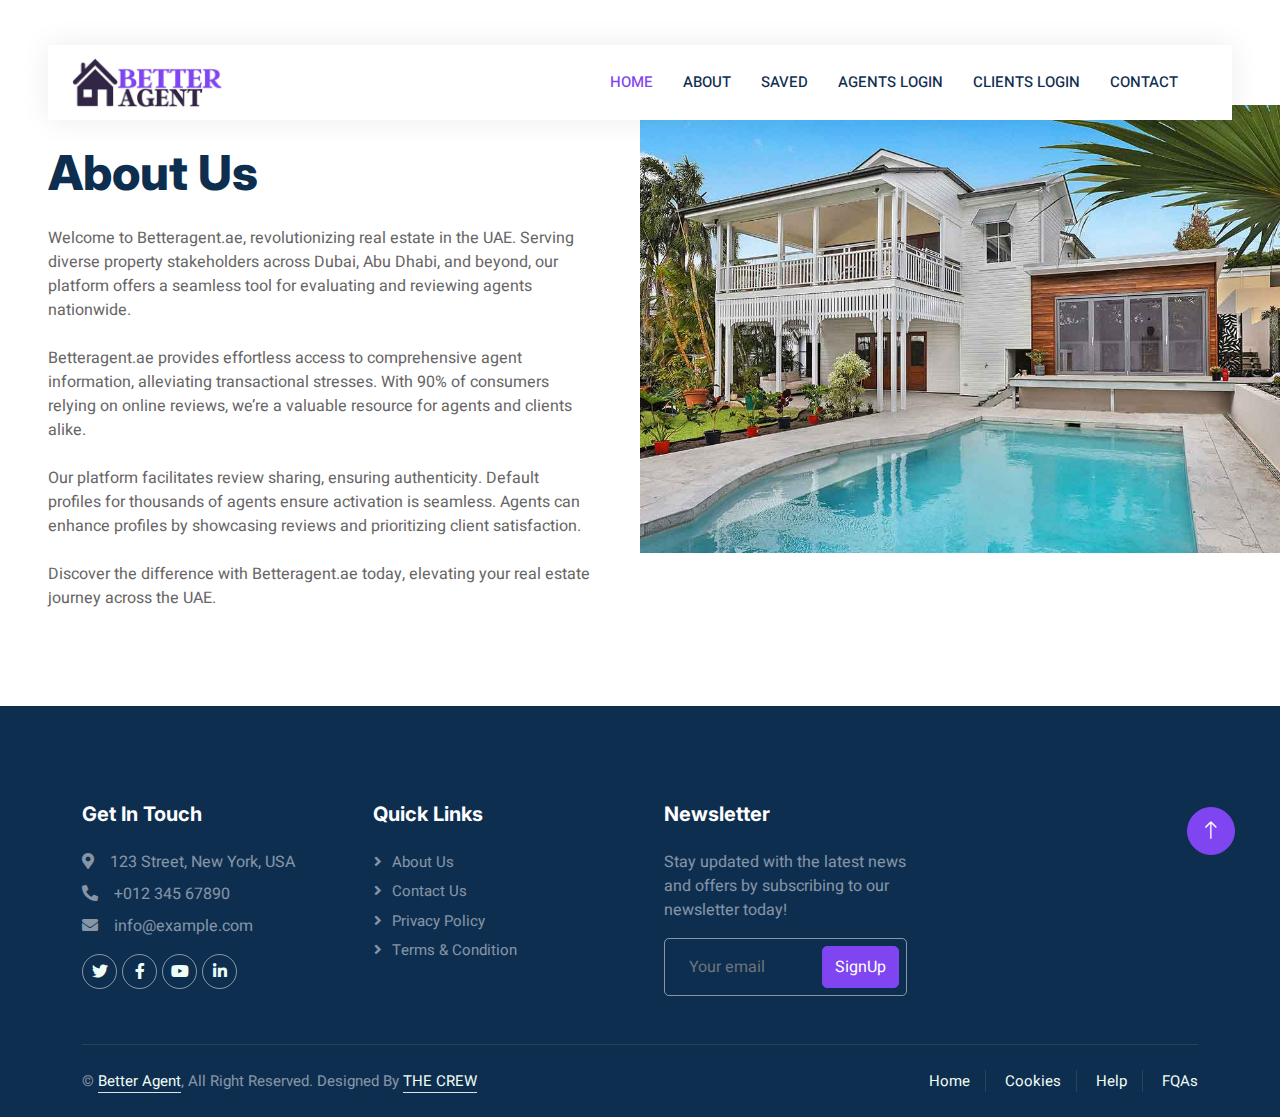
<file: Aus.html>
<!DOCTYPE html>
<html lang="en">

<head>
    <meta charset="utf-8">
    <title>Makaan - Real Estate HTML Template</title>
    <meta content="width=device-width, initial-scale=1.0" name="viewport">
    <meta content="" name="keywords">
    <meta content="" name="description">

    <!-- Favicon -->
    <link href="img/favicon.ico" rel="icon">

    <!-- Google Web Fonts -->
    <link rel="preconnect" href="https://fonts.googleapis.com">
    <link rel="preconnect" href="https://fonts.gstatic.com" crossorigin>
    <link href="https://fonts.googleapis.com/css2?family=Heebo:wght@400;500;600&family=Inter:wght@700;800&display=swap"
        rel="stylesheet">

    <!-- Icon Font Stylesheet -->
    <link href="https://cdnjs.cloudflare.com/ajax/libs/font-awesome/5.10.0/css/all.min.css" rel="stylesheet">
    <link href="https://cdn.jsdelivr.net/npm/bootstrap-icons@1.4.1/font/bootstrap-icons.css" rel="stylesheet">

    <!-- Libraries Stylesheet -->
    <link href="lib/animate/animate.min.css" rel="stylesheet">
    <link href="lib/owlcarousel/assets/owl.carousel.min.css" rel="stylesheet">

    <!-- Customized Bootstrap Stylesheet -->
    <link href="css/bootstrap.min.css" rel="stylesheet">

    <!-- Template Stylesheet -->
    <link href="css/style.css" rel="stylesheet">
</head>

<body>
    <div class="container-xxl bg-white p-0">
        <!-- Spinner Start -->
        <div id="spinner"
            class="show bg-white position-fixed translate-middle w-100 vh-100 top-50 start-50 d-flex align-items-center justify-content-center">
            <div class="spinner-border text-primary" style="width: 3rem; height: 3rem;" role="status">
                <span class="sr-only">Loading...</span>
            </div>
        </div>
        <!-- Spinner End -->


        <!-- Navbar Start -->
        <div class="container-fluid nav-bar bg-transparent">
            <nav class="navbar navbar-expand-lg bg-white navbar-light py-0 px-4">
                <a href="index.html" class="navbar-brand d-flex align-items-center text-center">

                    <img class="img-fluid" src="img/bigbetter.jpeg" alt="Icon" style="width: 150px; height: 50px;">

                    <!--  <h1 class="m-0 text-primary">Better Agent</h1> -->
                </a>
                <button type="button" class="navbar-toggler" data-bs-toggle="collapse" data-bs-target="#navbarCollapse">
                    <span class="navbar-toggler-icon"></span>
                </button>
                <div class="collapse navbar-collapse" id="navbarCollapse">
                    <div class="navbar-nav ms-auto">
                        <a href="index.html" class="nav-item nav-link active">Home</a>
                        <a href="Aus.html" class="nav-item nav-link">About</a>
                        <a href="saved.html" class="nav-item nav-link">Saved</a>
                        <a href="login.html" class="nav-item nav-link">Agents Login</a>
                        <a href="loginC.html" class="nav-item nav-link">Clients Login</a>
                        <a href="contact.html" class="nav-item nav-link">Contact</a>
                    </div>
                </div>
            </nav>
        </div>
        <!-- Navbar End -->


        <!-- Header Start -->
        <div class="container-fluid header bg-white p-0">
            <div class="row g-0 align-items-center flex-column-reverse flex-md-row">
                <div class="col-md-6 p-5 mt-lg-5">
                    <h1 class="display-5 animated fadeIn mb-4 mt-5">About Us</h1>
                    <div class="mb-4">Welcome to Betteragent.ae, revolutionizing real estate in the UAE. Serving diverse property
                        stakeholders across Dubai, Abu Dhabi, and beyond, our platform offers a seamless tool for
                        evaluating and reviewing agents nationwide.</div>
                    <div class="mb-4">Betteragent.ae provides effortless access to comprehensive agent information, alleviating
                        transactional stresses. With 90% of consumers relying on online reviews, we’re a valuable
                        resource for agents and clients alike.
                    </div>
                    <div class="mb-4">Our platform facilitates review sharing, ensuring authenticity. Default profiles for
                        thousands of agents ensure activation is seamless. Agents can enhance profiles by showcasing
                        reviews and prioritizing client satisfaction.
                    </div>
                    <div>Discover the difference with Betteragent.ae today, elevating your real estate journey across
                        the UAE.</div>
                </div>
                <div class="col-md-6 animated fadeIn">
                    <img class="img-fluid" src="img/header.jpg" alt="">
                </div>
            </div>
        </div>
        <!-- Header End -->


        


       


         <!-- Footer Start -->
         <div class="container-fluid bg-dark text-white-50 footer pt-5 mt-5 wow fadeIn" data-wow-delay="0.1s">
            <div class="container py-5">
                <div class="row g-5">
                    <div class="col-lg-3 col-md-6">
                        <h5 class="text-white mb-4">Get In Touch</h5>
                        <p class="mb-2"><i class="fa fa-map-marker-alt me-3"></i>123 Street, New York, USA</p>
                        <p class="mb-2"><i class="fa fa-phone-alt me-3"></i>+012 345 67890</p>
                        <p class="mb-2"><i class="fa fa-envelope me-3"></i>info@example.com</p>
                        <div class="d-flex pt-2">
                            <a class="btn btn-outline-light btn-social" href=""><i class="fab fa-twitter"></i></a>
                            <a class="btn btn-outline-light btn-social" href=""><i class="fab fa-facebook-f"></i></a>
                            <a class="btn btn-outline-light btn-social" href=""><i class="fab fa-youtube"></i></a>
                            <a class="btn btn-outline-light btn-social" href=""><i class="fab fa-linkedin-in"></i></a>
                        </div>
                    </div>
                    <div class="col-lg-3 col-md-6">
                        <h5 class="text-white mb-4">Quick Links</h5>
                        <a class="btn btn-link text-white-50" href="Aus.html">About Us</a>
                        <a class="btn btn-link text-white-50" href="contact.html">Contact Us</a>
                        <a class="btn btn-link text-white-50" href="privacy.html">Privacy Policy</a>
                        <a class="btn btn-link text-white-50" href="terms.html">Terms & Condition</a>
                    </div>

                    <div class="col-lg-3 col-md-6">
                        <h5 class="text-white mb-4">Newsletter</h5>
                        <p>Stay updated with the latest news and offers by subscribing to our newsletter today!</p>
                        <div class="position-relative mx-auto" style="max-width: 400px;">
                            <input class="form-control bg-transparent w-100 py-3 ps-4 pe-5" type="text"
                                placeholder="Your email">
                            <button type="button"
                                class="btn btn-primary py-2 position-absolute top-0 end-0 mt-2 me-2">SignUp</button>
                        </div>
                    </div>
                </div>
            </div>
            <div class="container">
                <div class="copyright">
                    <div class="row">
                        <div class="col-md-6 text-center text-md-start mb-3 mb-md-0">
                            &copy; <a class="border-bottom" href="#">Better Agent</a>, All Right Reserved.

                            <!--/*** This template is free as long as you keep the footer author’s credit link/attribution link/backlink. If you'd like to use the template without the footer author’s credit link/attribution link/backlink, you can purchase the Credit Removal License from "https://htmlcodex.com/credit-removal". Thank you for your support. ***/-->
                            Designed By <a class="border-bottom" href="https://htmlcodex.com">THE CREW</a>
                        </div>
                        <div class="col-md-6 text-center text-md-end">
                            <div class="footer-menu">
                                <a href="">Home</a>
                                <a href="">Cookies</a>
                                <a href="">Help</a>
                                <a href="">FQAs</a>
                            </div>
                        </div>
                    </div>
                </div>
            </div>
        </div>
        <!-- Footer End -->


        <!-- Back to Top -->
        <a href="#" class="btn btn-lg btn-primary btn-lg-square back-to-top"><i class="bi bi-arrow-up"></i></a>
    </div>

    <!-- JavaScript Libraries -->
    <script src="https://code.jquery.com/jquery-3.4.1.min.js"></script>
    <script src="https://cdn.jsdelivr.net/npm/bootstrap@5.0.0/dist/js/bootstrap.bundle.min.js"></script>
    <script src="lib/wow/wow.min.js"></script>
    <script src="lib/easing/easing.min.js"></script>
    <script src="lib/waypoints/waypoints.min.js"></script>
    <script src="lib/owlcarousel/owl.carousel.min.js"></script>

    <!-- Template Javascript -->
    <script src="js/main.js"></script>
</body>

</html>
</file>
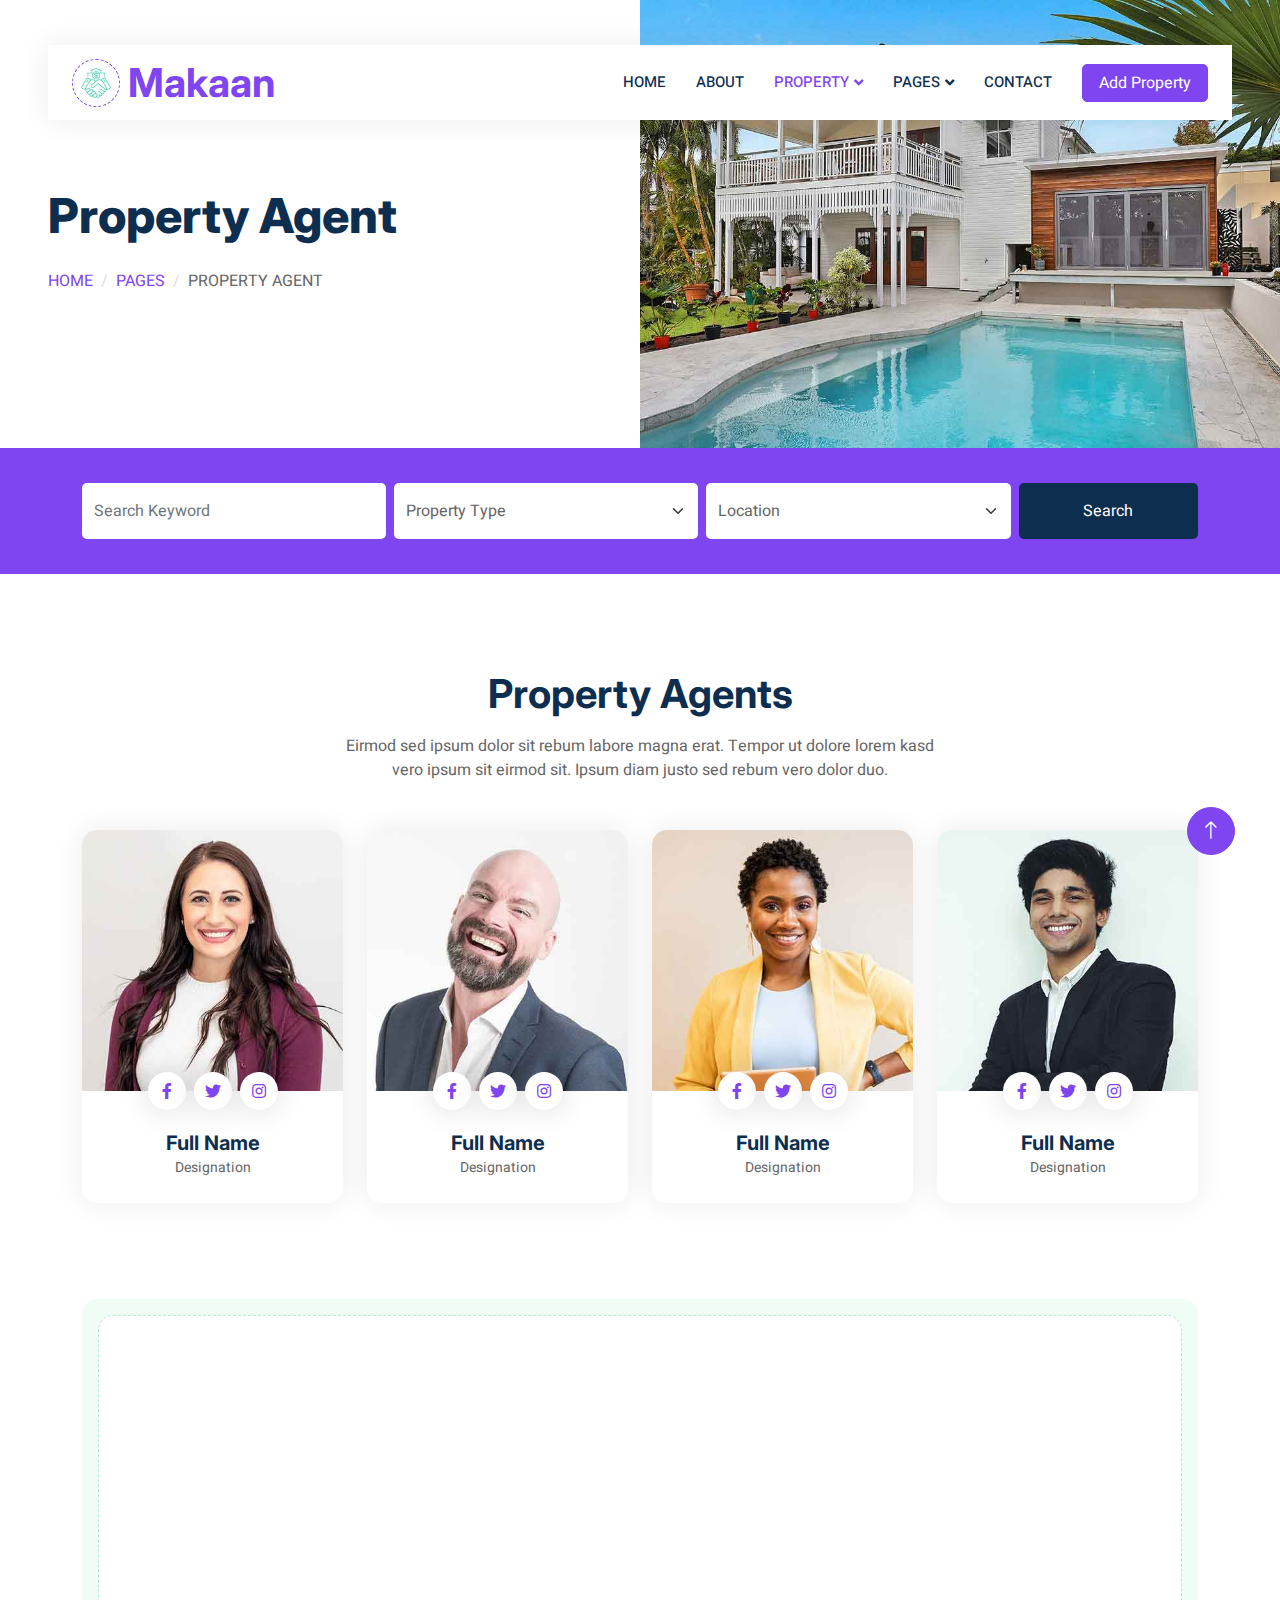
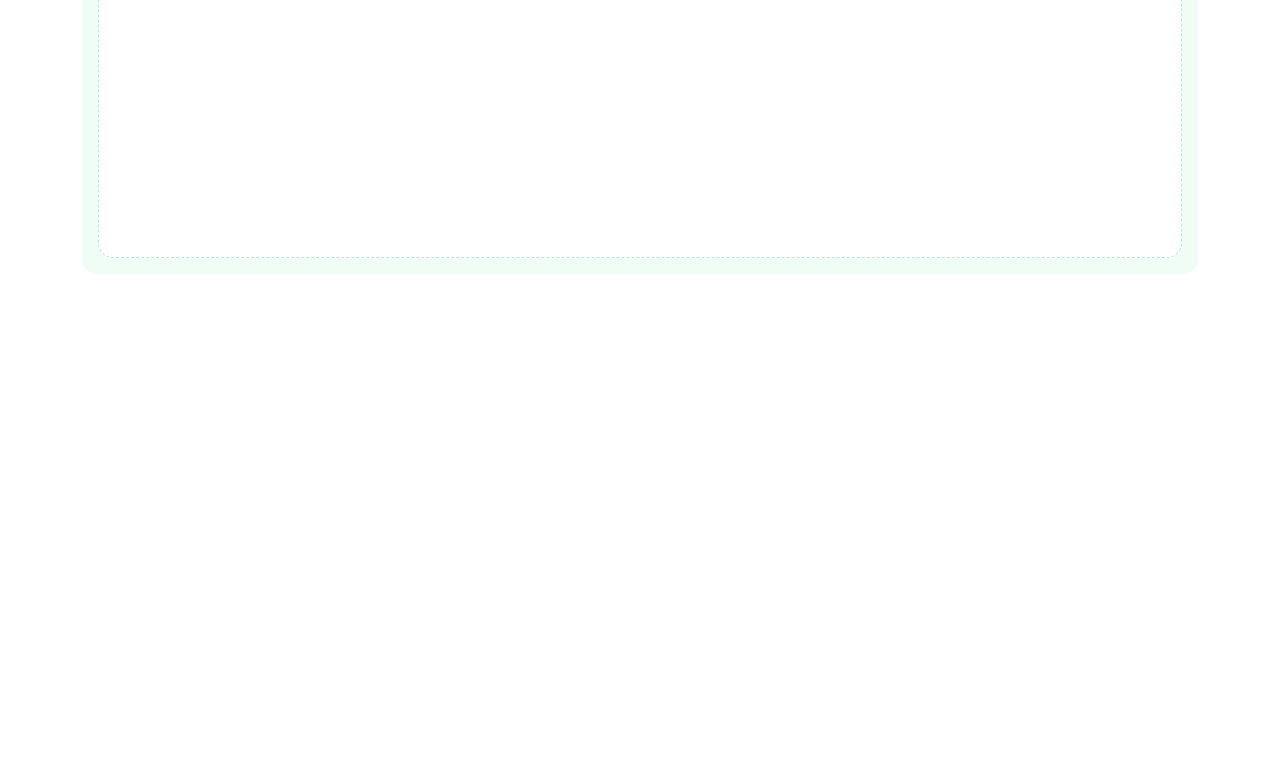
<file: property-agent.html>
<!DOCTYPE html>
<html lang="en">

<head>
    <meta charset="utf-8">
    <title>Makaan - Real Estate HTML Template</title>
    <meta content="width=device-width, initial-scale=1.0" name="viewport">
    <meta content="" name="keywords">
    <meta content="" name="description">

    <!-- Favicon -->
    <link href="img/favicon.ico" rel="icon">

    <!-- Google Web Fonts -->
    <link rel="preconnect" href="https://fonts.googleapis.com">
    <link rel="preconnect" href="https://fonts.gstatic.com" crossorigin>
    <link href="https://fonts.googleapis.com/css2?family=Heebo:wght@400;500;600&family=Inter:wght@700;800&display=swap" rel="stylesheet">
    
    <!-- Icon Font Stylesheet -->
    <link href="https://cdnjs.cloudflare.com/ajax/libs/font-awesome/5.10.0/css/all.min.css" rel="stylesheet">
    <link href="https://cdn.jsdelivr.net/npm/bootstrap-icons@1.4.1/font/bootstrap-icons.css" rel="stylesheet">

    <!-- Libraries Stylesheet -->
    <link href="lib/animate/animate.min.css" rel="stylesheet">
    <link href="lib/owlcarousel/assets/owl.carousel.min.css" rel="stylesheet">

    <!-- Customized Bootstrap Stylesheet -->
    <link href="css/bootstrap.min.css" rel="stylesheet">

    <!-- Template Stylesheet -->
    <link href="css/style.css" rel="stylesheet">
</head>

<body>
    <div class="container-xxl bg-white p-0">
        <!-- Spinner Start -->
        <div id="spinner" class="show bg-white position-fixed translate-middle w-100 vh-100 top-50 start-50 d-flex align-items-center justify-content-center">
            <div class="spinner-border text-primary" style="width: 3rem; height: 3rem;" role="status">
                <span class="sr-only">Loading...</span>
            </div>
        </div>
        <!-- Spinner End -->


        <!-- Navbar Start -->
        <div class="container-fluid nav-bar bg-transparent">
            <nav class="navbar navbar-expand-lg bg-white navbar-light py-0 px-4">
                <a href="index.html" class="navbar-brand d-flex align-items-center text-center">
                    <div class="icon p-2 me-2">
                        <img class="img-fluid" src="img/icon-deal.png" alt="Icon" style="width: 30px; height: 30px;">
                    </div>
                    <h1 class="m-0 text-primary">Makaan</h1>
                </a>
                <button type="button" class="navbar-toggler" data-bs-toggle="collapse" data-bs-target="#navbarCollapse">
                    <span class="navbar-toggler-icon"></span>
                </button>
                <div class="collapse navbar-collapse" id="navbarCollapse">
                    <div class="navbar-nav ms-auto">
                        <a href="index.html" class="nav-item nav-link">Home</a>
                        <a href="about.html" class="nav-item nav-link">About</a>
                        <div class="nav-item dropdown">
                            <a href="#" class="nav-link dropdown-toggle active" data-bs-toggle="dropdown">Property</a>
                            <div class="dropdown-menu rounded-0 m-0">
                                <a href="property-list.html" class="dropdown-item">Property List</a>
                                <a href="property-type.html" class="dropdown-item">Property Type</a>
                                <a href="property-agent.html" class="dropdown-item active">Property Agent</a>
                            </div>
                        </div>
                        <div class="nav-item dropdown">
                            <a href="#" class="nav-link dropdown-toggle" data-bs-toggle="dropdown">Pages</a>
                            <div class="dropdown-menu rounded-0 m-0">
                                <a href="testimonial.html" class="dropdown-item">Testimonial</a>
                                <a href="404.html" class="dropdown-item">404 Error</a>
                            </div>
                        </div>
                        <a href="contact.html" class="nav-item nav-link">Contact</a>
                    </div>
                    <a href="" class="btn btn-primary px-3 d-none d-lg-flex">Add Property</a>
                </div>
            </nav>
        </div>
        <!-- Navbar End -->


        <!-- Header Start -->
        <div class="container-fluid header bg-white p-0">
            <div class="row g-0 align-items-center flex-column-reverse flex-md-row">
                <div class="col-md-6 p-5 mt-lg-5">
                    <h1 class="display-5 animated fadeIn mb-4">Property Agent</h1> 
                        <nav aria-label="breadcrumb animated fadeIn">
                        <ol class="breadcrumb text-uppercase">
                            <li class="breadcrumb-item"><a href="#">Home</a></li>
                            <li class="breadcrumb-item"><a href="#">Pages</a></li>
                            <li class="breadcrumb-item text-body active" aria-current="page">Property Agent</li>
                        </ol>
                    </nav>
                </div>
                <div class="col-md-6 animated fadeIn">
                    <img class="img-fluid" src="img/header.jpg" alt="">
                </div>
            </div>
        </div>
        <!-- Header End -->


        <!-- Search Start -->
        <div class="container-fluid bg-primary mb-5 wow fadeIn" data-wow-delay="0.1s" style="padding: 35px;">
            <div class="container">
                <div class="row g-2">
                    <div class="col-md-10">
                        <div class="row g-2">
                            <div class="col-md-4">
                                <input type="text" class="form-control border-0 py-3" placeholder="Search Keyword">
                            </div>
                            <div class="col-md-4">
                                <select class="form-select border-0 py-3">
                                    <option selected>Property Type</option>
                                    <option value="1">Property Type 1</option>
                                    <option value="2">Property Type 2</option>
                                    <option value="3">Property Type 3</option>
                                </select>
                            </div>
                            <div class="col-md-4">
                                <select class="form-select border-0 py-3">
                                    <option selected>Location</option>
                                    <option value="1">Location 1</option>
                                    <option value="2">Location 2</option>
                                    <option value="3">Location 3</option>
                                </select>
                            </div>
                        </div>
                    </div>
                    <div class="col-md-2">
                        <button class="btn btn-dark border-0 w-100 py-3">Search</button>
                    </div>
                </div>
            </div>
        </div>
        <!-- Search End -->


        <!-- Team Start -->
        <div class="container-xxl py-5">
            <div class="container">
                <div class="text-center mx-auto mb-5 wow fadeInUp" data-wow-delay="0.1s" style="max-width: 600px;">
                    <h1 class="mb-3">Property Agents</h1>
                    <p>Eirmod sed ipsum dolor sit rebum labore magna erat. Tempor ut dolore lorem kasd vero ipsum sit eirmod sit. Ipsum diam justo sed rebum vero dolor duo.</p>
                </div>
                <div class="row g-4">
                    <div class="col-lg-3 col-md-6 wow fadeInUp" data-wow-delay="0.1s">
                        <div class="team-item rounded overflow-hidden">
                            <div class="position-relative">
                                <img class="img-fluid" src="img/team-1.jpg" alt="">
                                <div class="position-absolute start-50 top-100 translate-middle d-flex align-items-center">
                                    <a class="btn btn-square mx-1" href=""><i class="fab fa-facebook-f"></i></a>
                                    <a class="btn btn-square mx-1" href=""><i class="fab fa-twitter"></i></a>
                                    <a class="btn btn-square mx-1" href=""><i class="fab fa-instagram"></i></a>
                                </div>
                            </div>
                            <div class="text-center p-4 mt-3">
                                <h5 class="fw-bold mb-0">Full Name</h5>
                                <small>Designation</small>
                            </div>
                        </div>
                    </div>
                    <div class="col-lg-3 col-md-6 wow fadeInUp" data-wow-delay="0.3s">
                        <div class="team-item rounded overflow-hidden">
                            <div class="position-relative">
                                <img class="img-fluid" src="img/team-2.jpg" alt="">
                                <div class="position-absolute start-50 top-100 translate-middle d-flex align-items-center">
                                    <a class="btn btn-square mx-1" href=""><i class="fab fa-facebook-f"></i></a>
                                    <a class="btn btn-square mx-1" href=""><i class="fab fa-twitter"></i></a>
                                    <a class="btn btn-square mx-1" href=""><i class="fab fa-instagram"></i></a>
                                </div>
                            </div>
                            <div class="text-center p-4 mt-3">
                                <h5 class="fw-bold mb-0">Full Name</h5>
                                <small>Designation</small>
                            </div>
                        </div>
                    </div>
                    <div class="col-lg-3 col-md-6 wow fadeInUp" data-wow-delay="0.5s">
                        <div class="team-item rounded overflow-hidden">
                            <div class="position-relative">
                                <img class="img-fluid" src="img/team-3.jpg" alt="">
                                <div class="position-absolute start-50 top-100 translate-middle d-flex align-items-center">
                                    <a class="btn btn-square mx-1" href=""><i class="fab fa-facebook-f"></i></a>
                                    <a class="btn btn-square mx-1" href=""><i class="fab fa-twitter"></i></a>
                                    <a class="btn btn-square mx-1" href=""><i class="fab fa-instagram"></i></a>
                                </div>
                            </div>
                            <div class="text-center p-4 mt-3">
                                <h5 class="fw-bold mb-0">Full Name</h5>
                                <small>Designation</small>
                            </div>
                        </div>
                    </div>
                    <div class="col-lg-3 col-md-6 wow fadeInUp" data-wow-delay="0.7s">
                        <div class="team-item rounded overflow-hidden">
                            <div class="position-relative">
                                <img class="img-fluid" src="img/team-4.jpg" alt="">
                                <div class="position-absolute start-50 top-100 translate-middle d-flex align-items-center">
                                    <a class="btn btn-square mx-1" href=""><i class="fab fa-facebook-f"></i></a>
                                    <a class="btn btn-square mx-1" href=""><i class="fab fa-twitter"></i></a>
                                    <a class="btn btn-square mx-1" href=""><i class="fab fa-instagram"></i></a>
                                </div>
                            </div>
                            <div class="text-center p-4 mt-3">
                                <h5 class="fw-bold mb-0">Full Name</h5>
                                <small>Designation</small>
                            </div>
                        </div>
                    </div>
                </div>
            </div>
        </div>
        <!-- Team End -->


        <!-- Call to Action Start -->
        <div class="container-xxl py-5">
            <div class="container">
                <div class="bg-light rounded p-3">
                    <div class="bg-white rounded p-4" style="border: 1px dashed rgba(0, 185, 142, .3)">
                        <div class="row g-5 align-items-center">
                            <div class="col-lg-6 wow fadeIn" data-wow-delay="0.1s">
                                <img class="img-fluid rounded w-100" src="img/call-to-action.jpg" alt="">
                            </div>
                            <div class="col-lg-6 wow fadeIn" data-wow-delay="0.5s">
                                <div class="mb-4">
                                    <h1 class="mb-3">Contact With Our Certified Agent</h1>
                                    <p>Eirmod sed ipsum dolor sit rebum magna erat. Tempor lorem kasd vero ipsum sit sit diam justo sed vero dolor duo.</p>
                                </div>
                                <a href="" class="btn btn-primary py-3 px-4 me-2"><i class="fa fa-phone-alt me-2"></i>Make A Call</a>
                                <a href="" class="btn btn-dark py-3 px-4"><i class="fa fa-calendar-alt me-2"></i>Get Appoinment</a>
                            </div>
                        </div>
                    </div>
                </div>
            </div>
        </div>
        <!-- Call to Action End -->
        

        <!-- Footer Start -->
        <div class="container-fluid bg-dark text-white-50 footer pt-5 mt-5 wow fadeIn" data-wow-delay="0.1s">
            <div class="container py-5">
                <div class="row g-5">
                    <div class="col-lg-3 col-md-6">
                        <h5 class="text-white mb-4">Get In Touch</h5>
                        <p class="mb-2"><i class="fa fa-map-marker-alt me-3"></i>123 Street, New York, USA</p>
                        <p class="mb-2"><i class="fa fa-phone-alt me-3"></i>+012 345 67890</p>
                        <p class="mb-2"><i class="fa fa-envelope me-3"></i>info@example.com</p>
                        <div class="d-flex pt-2">
                            <a class="btn btn-outline-light btn-social" href=""><i class="fab fa-twitter"></i></a>
                            <a class="btn btn-outline-light btn-social" href=""><i class="fab fa-facebook-f"></i></a>
                            <a class="btn btn-outline-light btn-social" href=""><i class="fab fa-youtube"></i></a>
                            <a class="btn btn-outline-light btn-social" href=""><i class="fab fa-linkedin-in"></i></a>
                        </div>
                    </div>
                    <div class="col-lg-3 col-md-6">
                        <h5 class="text-white mb-4">Quick Links</h5>
                        <a class="btn btn-link text-white-50" href="">About Us</a>
                        <a class="btn btn-link text-white-50" href="">Contact Us</a>
                        <a class="btn btn-link text-white-50" href="">Our Services</a>
                        <a class="btn btn-link text-white-50" href="">Privacy Policy</a>
                        <a class="btn btn-link text-white-50" href="">Terms & Condition</a>
                    </div>
                    <div class="col-lg-3 col-md-6">
                        <h5 class="text-white mb-4">Photo Gallery</h5>
                        <div class="row g-2 pt-2">
                            <div class="col-4">
                                <img class="img-fluid rounded bg-light p-1" src="img/property-1.jpg" alt="">
                            </div>
                            <div class="col-4">
                                <img class="img-fluid rounded bg-light p-1" src="img/property-2.jpg" alt="">
                            </div>
                            <div class="col-4">
                                <img class="img-fluid rounded bg-light p-1" src="img/property-3.jpg" alt="">
                            </div>
                            <div class="col-4">
                                <img class="img-fluid rounded bg-light p-1" src="img/property-4.jpg" alt="">
                            </div>
                            <div class="col-4">
                                <img class="img-fluid rounded bg-light p-1" src="img/property-5.jpg" alt="">
                            </div>
                            <div class="col-4">
                                <img class="img-fluid rounded bg-light p-1" src="img/property-6.jpg" alt="">
                            </div>
                        </div>
                    </div>
                    <div class="col-lg-3 col-md-6">
                        <h5 class="text-white mb-4">Newsletter</h5>
                        <p>Dolor amet sit justo amet elitr clita ipsum elitr est.</p>
                        <div class="position-relative mx-auto" style="max-width: 400px;">
                            <input class="form-control bg-transparent w-100 py-3 ps-4 pe-5" type="text" placeholder="Your email">
                            <button type="button" class="btn btn-primary py-2 position-absolute top-0 end-0 mt-2 me-2">SignUp</button>
                        </div>
                    </div>
                </div>
            </div>
            <div class="container">
                <div class="copyright">
                    <div class="row">
                        <div class="col-md-6 text-center text-md-start mb-3 mb-md-0">
                            &copy; <a class="border-bottom" href="#">Your Site Name</a>, All Right Reserved. 
							
							<!--/*** This template is free as long as you keep the footer author’s credit link/attribution link/backlink. If you'd like to use the template without the footer author’s credit link/attribution link/backlink, you can purchase the Credit Removal License from "https://htmlcodex.com/credit-removal". Thank you for your support. ***/-->
							Designed By <a class="border-bottom" href="https://htmlcodex.com">HTML Codex</a>
                        </div>
                        <div class="col-md-6 text-center text-md-end">
                            <div class="footer-menu">
                                <a href="">Home</a>
                                <a href="">Cookies</a>
                                <a href="">Help</a>
                                <a href="">FQAs</a>
                            </div>
                        </div>
                    </div>
                </div>
            </div>
        </div>
        <!-- Footer End -->


        <!-- Back to Top -->
        <a href="#" class="btn btn-lg btn-primary btn-lg-square back-to-top"><i class="bi bi-arrow-up"></i></a>
    </div>

    <!-- JavaScript Libraries -->
    <script src="https://code.jquery.com/jquery-3.4.1.min.js"></script>
    <script src="https://cdn.jsdelivr.net/npm/bootstrap@5.0.0/dist/js/bootstrap.bundle.min.js"></script>
    <script src="lib/wow/wow.min.js"></script>
    <script src="lib/easing/easing.min.js"></script>
    <script src="lib/waypoints/waypoints.min.js"></script>
    <script src="lib/owlcarousel/owl.carousel.min.js"></script>

    <!-- Template Javascript -->
    <script src="js/main.js"></script>
</body>

</html>
</file>
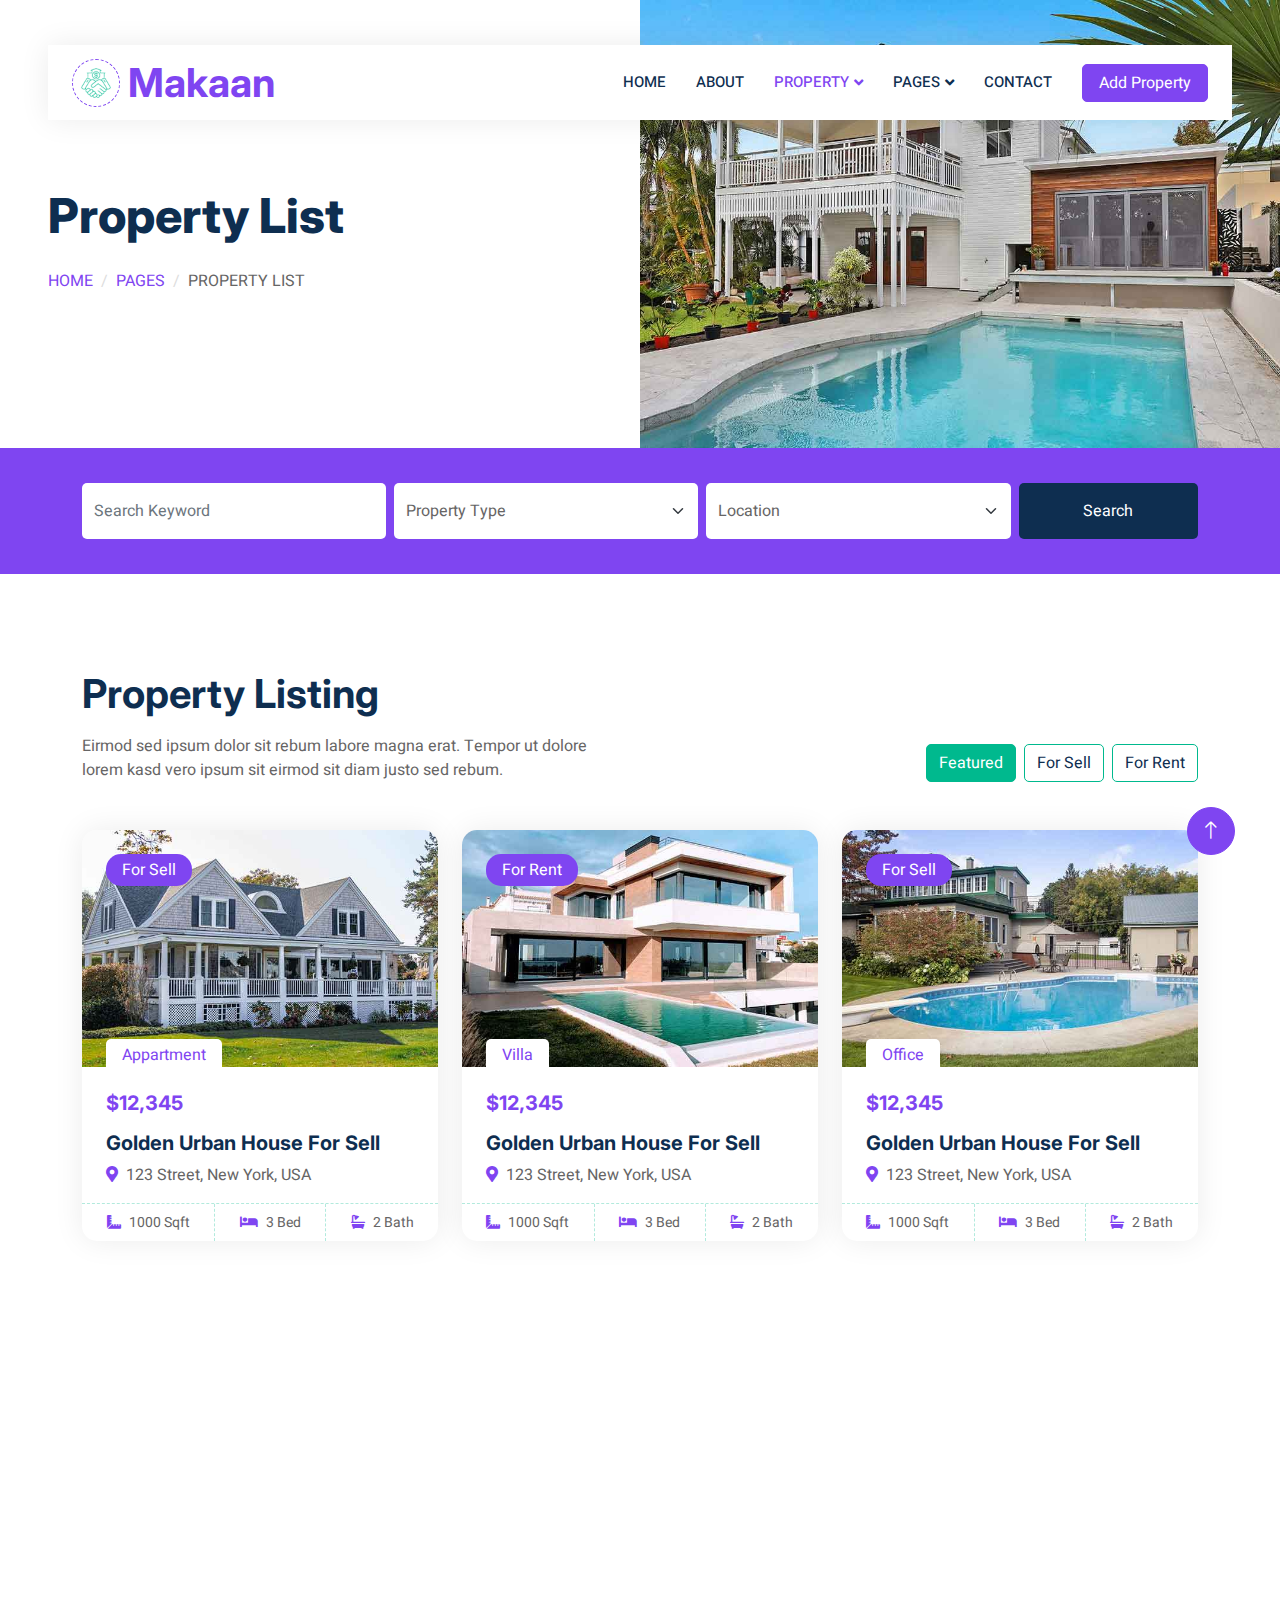
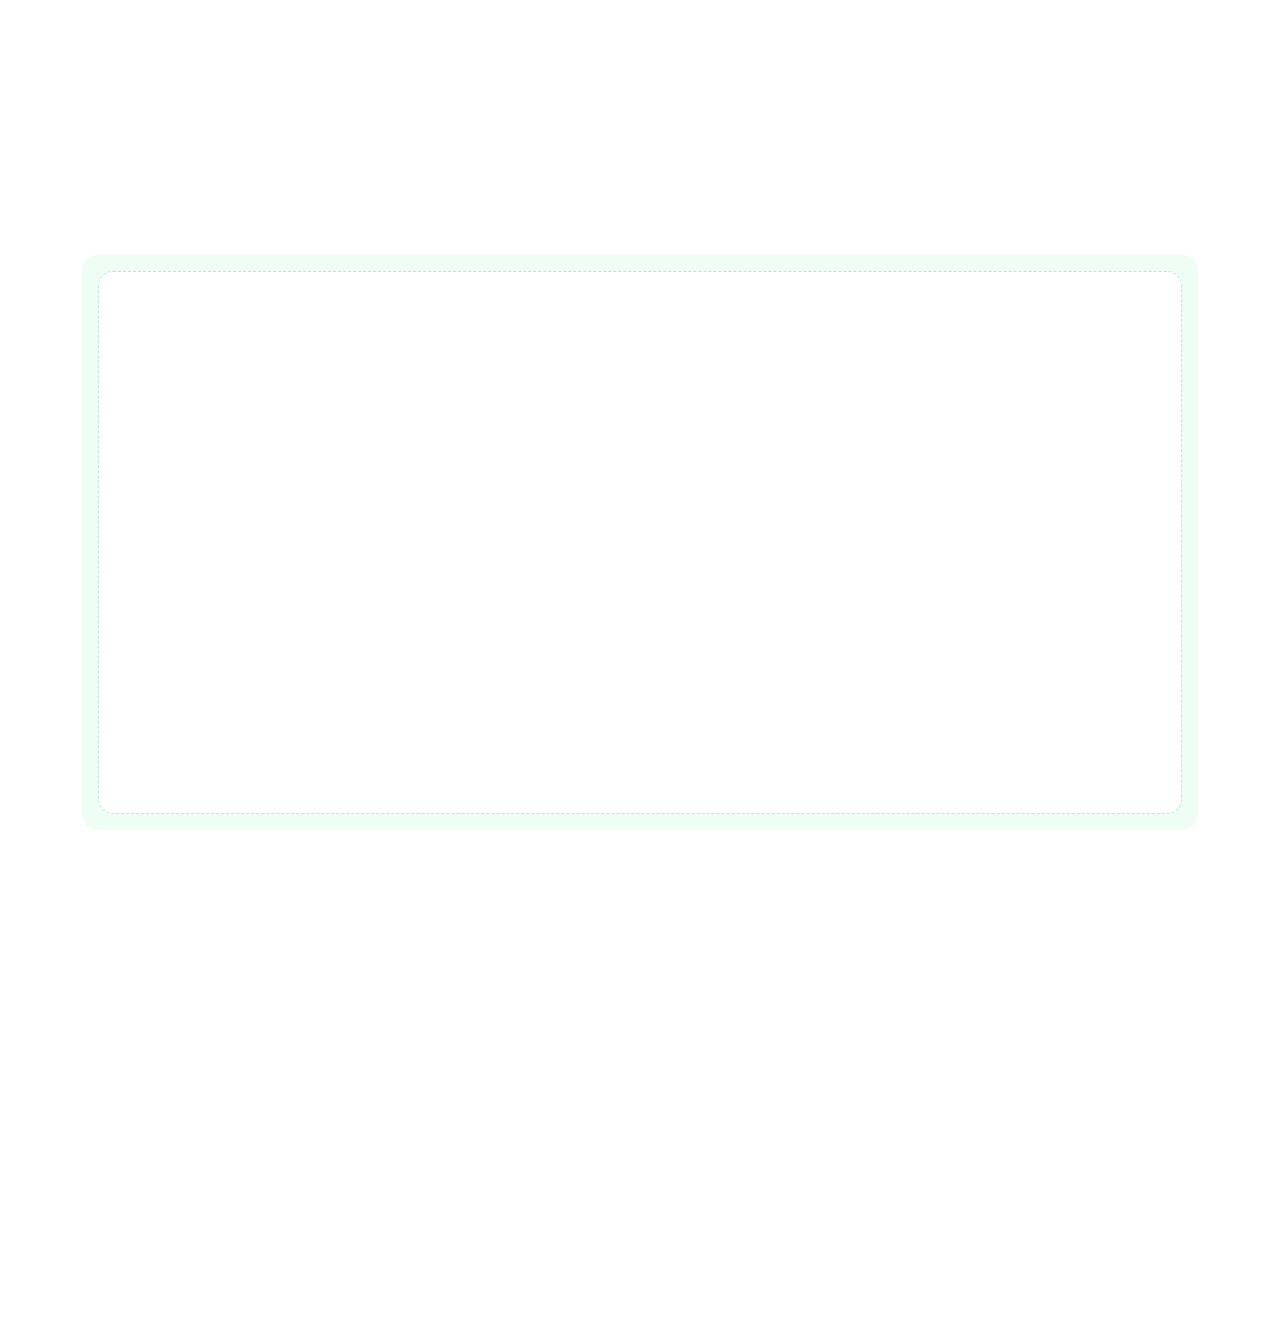
<file: property-list.html>
<!DOCTYPE html>
<html lang="en">

<head>
    <meta charset="utf-8">
    <title>Makaan - Real Estate HTML Template</title>
    <meta content="width=device-width, initial-scale=1.0" name="viewport">
    <meta content="" name="keywords">
    <meta content="" name="description">

    <!-- Favicon -->
    <link href="img/favicon.ico" rel="icon">

    <!-- Google Web Fonts -->
    <link rel="preconnect" href="https://fonts.googleapis.com">
    <link rel="preconnect" href="https://fonts.gstatic.com" crossorigin>
    <link href="https://fonts.googleapis.com/css2?family=Heebo:wght@400;500;600&family=Inter:wght@700;800&display=swap" rel="stylesheet">
    
    <!-- Icon Font Stylesheet -->
    <link href="https://cdnjs.cloudflare.com/ajax/libs/font-awesome/5.10.0/css/all.min.css" rel="stylesheet">
    <link href="https://cdn.jsdelivr.net/npm/bootstrap-icons@1.4.1/font/bootstrap-icons.css" rel="stylesheet">

    <!-- Libraries Stylesheet -->
    <link href="lib/animate/animate.min.css" rel="stylesheet">
    <link href="lib/owlcarousel/assets/owl.carousel.min.css" rel="stylesheet">

    <!-- Customized Bootstrap Stylesheet -->
    <link href="css/bootstrap.min.css" rel="stylesheet">

    <!-- Template Stylesheet -->
    <link href="css/style.css" rel="stylesheet">
</head>

<body>
    <div class="container-xxl bg-white p-0">
        <!-- Spinner Start -->
        <div id="spinner" class="show bg-white position-fixed translate-middle w-100 vh-100 top-50 start-50 d-flex align-items-center justify-content-center">
            <div class="spinner-border text-primary" style="width: 3rem; height: 3rem;" role="status">
                <span class="sr-only">Loading...</span>
            </div>
        </div>
        <!-- Spinner End -->


        <!-- Navbar Start -->
        <div class="container-fluid nav-bar bg-transparent">
            <nav class="navbar navbar-expand-lg bg-white navbar-light py-0 px-4">
                <a href="index.html" class="navbar-brand d-flex align-items-center text-center">
                    <div class="icon p-2 me-2">
                        <img class="img-fluid" src="img/icon-deal.png" alt="Icon" style="width: 30px; height: 30px;">
                    </div>
                    <h1 class="m-0 text-primary">Makaan</h1>
                </a>
                <button type="button" class="navbar-toggler" data-bs-toggle="collapse" data-bs-target="#navbarCollapse">
                    <span class="navbar-toggler-icon"></span>
                </button>
                <div class="collapse navbar-collapse" id="navbarCollapse">
                    <div class="navbar-nav ms-auto">
                        <a href="index.html" class="nav-item nav-link">Home</a>
                        <a href="about.html" class="nav-item nav-link">About</a>
                        <div class="nav-item dropdown">
                            <a href="#" class="nav-link dropdown-toggle active" data-bs-toggle="dropdown">Property</a>
                            <div class="dropdown-menu rounded-0 m-0">
                                <a href="property-list.html" class="dropdown-item active">Property List</a>
                                <a href="property-type.html" class="dropdown-item">Property Type</a>
                                <a href="property-agent.html" class="dropdown-item">Property Agent</a>
                            </div>
                        </div>
                        <div class="nav-item dropdown">
                            <a href="#" class="nav-link dropdown-toggle" data-bs-toggle="dropdown">Pages</a>
                            <div class="dropdown-menu rounded-0 m-0">
                                <a href="testimonial.html" class="dropdown-item">Testimonial</a>
                                <a href="404.html" class="dropdown-item">404 Error</a>
                            </div>
                        </div>
                        <a href="contact.html" class="nav-item nav-link">Contact</a>
                    </div>
                    <a href="" class="btn btn-primary px-3 d-none d-lg-flex">Add Property</a>
                </div>
            </nav>
        </div>
        <!-- Navbar End -->


        <!-- Header Start -->
        <div class="container-fluid header bg-white p-0">
            <div class="row g-0 align-items-center flex-column-reverse flex-md-row">
                <div class="col-md-6 p-5 mt-lg-5">
                    <h1 class="display-5 animated fadeIn mb-4">Property List</h1> 
                        <nav aria-label="breadcrumb animated fadeIn">
                        <ol class="breadcrumb text-uppercase">
                            <li class="breadcrumb-item"><a href="#">Home</a></li>
                            <li class="breadcrumb-item"><a href="#">Pages</a></li>
                            <li class="breadcrumb-item text-body active" aria-current="page">Property List</li>
                        </ol>
                    </nav>
                </div>
                <div class="col-md-6 animated fadeIn">
                    <img class="img-fluid" src="img/header.jpg" alt="">
                </div>
            </div>
        </div>
        <!-- Header End -->


        <!-- Search Start -->
        <div class="container-fluid bg-primary mb-5 wow fadeIn" data-wow-delay="0.1s" style="padding: 35px;">
            <div class="container">
                <div class="row g-2">
                    <div class="col-md-10">
                        <div class="row g-2">
                            <div class="col-md-4">
                                <input type="text" class="form-control border-0 py-3" placeholder="Search Keyword">
                            </div>
                            <div class="col-md-4">
                                <select class="form-select border-0 py-3">
                                    <option selected>Property Type</option>
                                    <option value="1">Property Type 1</option>
                                    <option value="2">Property Type 2</option>
                                    <option value="3">Property Type 3</option>
                                </select>
                            </div>
                            <div class="col-md-4">
                                <select class="form-select border-0 py-3">
                                    <option selected>Location</option>
                                    <option value="1">Location 1</option>
                                    <option value="2">Location 2</option>
                                    <option value="3">Location 3</option>
                                </select>
                            </div>
                        </div>
                    </div>
                    <div class="col-md-2">
                        <button class="btn btn-dark border-0 w-100 py-3">Search</button>
                    </div>
                </div>
            </div>
        </div>
        <!-- Search End -->


        <!-- Property List Start -->
        <div class="container-xxl py-5">
            <div class="container">
                <div class="row g-0 gx-5 align-items-end">
                    <div class="col-lg-6">
                        <div class="text-start mx-auto mb-5 wow slideInLeft" data-wow-delay="0.1s">
                            <h1 class="mb-3">Property Listing</h1>
                            <p>Eirmod sed ipsum dolor sit rebum labore magna erat. Tempor ut dolore lorem kasd vero ipsum sit eirmod sit diam justo sed rebum.</p>
                        </div>
                    </div>
                    <div class="col-lg-6 text-start text-lg-end wow slideInRight" data-wow-delay="0.1s">
                        <ul class="nav nav-pills d-inline-flex justify-content-end mb-5">
                            <li class="nav-item me-2">
                                <a class="btn btn-outline-primary active" data-bs-toggle="pill" href="#tab-1">Featured</a>
                            </li>
                            <li class="nav-item me-2">
                                <a class="btn btn-outline-primary" data-bs-toggle="pill" href="#tab-2">For Sell</a>
                            </li>
                            <li class="nav-item me-0">
                                <a class="btn btn-outline-primary" data-bs-toggle="pill" href="#tab-3">For Rent</a>
                            </li>
                        </ul>
                    </div>
                </div>
                <div class="tab-content">
                    <div id="tab-1" class="tab-pane fade show p-0 active">
                        <div class="row g-4">
                            <div class="col-lg-4 col-md-6 wow fadeInUp" data-wow-delay="0.1s">
                                <div class="property-item rounded overflow-hidden">
                                    <div class="position-relative overflow-hidden">
                                        <a href=""><img class="img-fluid" src="img/property-1.jpg" alt=""></a>
                                        <div class="bg-primary rounded text-white position-absolute start-0 top-0 m-4 py-1 px-3">For Sell</div>
                                        <div class="bg-white rounded-top text-primary position-absolute start-0 bottom-0 mx-4 pt-1 px-3">Appartment</div>
                                    </div>
                                    <div class="p-4 pb-0">
                                        <h5 class="text-primary mb-3">$12,345</h5>
                                        <a class="d-block h5 mb-2" href="">Golden Urban House For Sell</a>
                                        <p><i class="fa fa-map-marker-alt text-primary me-2"></i>123 Street, New York, USA</p>
                                    </div>
                                    <div class="d-flex border-top">
                                        <small class="flex-fill text-center border-end py-2"><i class="fa fa-ruler-combined text-primary me-2"></i>1000 Sqft</small>
                                        <small class="flex-fill text-center border-end py-2"><i class="fa fa-bed text-primary me-2"></i>3 Bed</small>
                                        <small class="flex-fill text-center py-2"><i class="fa fa-bath text-primary me-2"></i>2 Bath</small>
                                    </div>
                                </div>
                            </div>
                            <div class="col-lg-4 col-md-6 wow fadeInUp" data-wow-delay="0.3s">
                                <div class="property-item rounded overflow-hidden">
                                    <div class="position-relative overflow-hidden">
                                        <a href=""><img class="img-fluid" src="img/property-2.jpg" alt=""></a>
                                        <div class="bg-primary rounded text-white position-absolute start-0 top-0 m-4 py-1 px-3">For Rent</div>
                                        <div class="bg-white rounded-top text-primary position-absolute start-0 bottom-0 mx-4 pt-1 px-3">Villa</div>
                                    </div>
                                    <div class="p-4 pb-0">
                                        <h5 class="text-primary mb-3">$12,345</h5>
                                        <a class="d-block h5 mb-2" href="">Golden Urban House For Sell</a>
                                        <p><i class="fa fa-map-marker-alt text-primary me-2"></i>123 Street, New York, USA</p>
                                    </div>
                                    <div class="d-flex border-top">
                                        <small class="flex-fill text-center border-end py-2"><i class="fa fa-ruler-combined text-primary me-2"></i>1000 Sqft</small>
                                        <small class="flex-fill text-center border-end py-2"><i class="fa fa-bed text-primary me-2"></i>3 Bed</small>
                                        <small class="flex-fill text-center py-2"><i class="fa fa-bath text-primary me-2"></i>2 Bath</small>
                                    </div>
                                </div>
                            </div>
                            <div class="col-lg-4 col-md-6 wow fadeInUp" data-wow-delay="0.5s">
                                <div class="property-item rounded overflow-hidden">
                                    <div class="position-relative overflow-hidden">
                                        <a href=""><img class="img-fluid" src="img/property-3.jpg" alt=""></a>
                                        <div class="bg-primary rounded text-white position-absolute start-0 top-0 m-4 py-1 px-3">For Sell</div>
                                        <div class="bg-white rounded-top text-primary position-absolute start-0 bottom-0 mx-4 pt-1 px-3">Office</div>
                                    </div>
                                    <div class="p-4 pb-0">
                                        <h5 class="text-primary mb-3">$12,345</h5>
                                        <a class="d-block h5 mb-2" href="">Golden Urban House For Sell</a>
                                        <p><i class="fa fa-map-marker-alt text-primary me-2"></i>123 Street, New York, USA</p>
                                    </div>
                                    <div class="d-flex border-top">
                                        <small class="flex-fill text-center border-end py-2"><i class="fa fa-ruler-combined text-primary me-2"></i>1000 Sqft</small>
                                        <small class="flex-fill text-center border-end py-2"><i class="fa fa-bed text-primary me-2"></i>3 Bed</small>
                                        <small class="flex-fill text-center py-2"><i class="fa fa-bath text-primary me-2"></i>2 Bath</small>
                                    </div>
                                </div>
                            </div>
                            <div class="col-lg-4 col-md-6 wow fadeInUp" data-wow-delay="0.1s">
                                <div class="property-item rounded overflow-hidden">
                                    <div class="position-relative overflow-hidden">
                                        <a href=""><img class="img-fluid" src="img/property-4.jpg" alt=""></a>
                                        <div class="bg-primary rounded text-white position-absolute start-0 top-0 m-4 py-1 px-3">For Rent</div>
                                        <div class="bg-white rounded-top text-primary position-absolute start-0 bottom-0 mx-4 pt-1 px-3">Building</div>
                                    </div>
                                    <div class="p-4 pb-0">
                                        <h5 class="text-primary mb-3">$12,345</h5>
                                        <a class="d-block h5 mb-2" href="">Golden Urban House For Sell</a>
                                        <p><i class="fa fa-map-marker-alt text-primary me-2"></i>123 Street, New York, USA</p>
                                    </div>
                                    <div class="d-flex border-top">
                                        <small class="flex-fill text-center border-end py-2"><i class="fa fa-ruler-combined text-primary me-2"></i>1000 Sqft</small>
                                        <small class="flex-fill text-center border-end py-2"><i class="fa fa-bed text-primary me-2"></i>3 Bed</small>
                                        <small class="flex-fill text-center py-2"><i class="fa fa-bath text-primary me-2"></i>2 Bath</small>
                                    </div>
                                </div>
                            </div>
                            <div class="col-lg-4 col-md-6 wow fadeInUp" data-wow-delay="0.3s">
                                <div class="property-item rounded overflow-hidden">
                                    <div class="position-relative overflow-hidden">
                                        <a href=""><img class="img-fluid" src="img/property-5.jpg" alt=""></a>
                                        <div class="bg-primary rounded text-white position-absolute start-0 top-0 m-4 py-1 px-3">For Sell</div>
                                        <div class="bg-white rounded-top text-primary position-absolute start-0 bottom-0 mx-4 pt-1 px-3">Home</div>
                                    </div>
                                    <div class="p-4 pb-0">
                                        <h5 class="text-primary mb-3">$12,345</h5>
                                        <a class="d-block h5 mb-2" href="">Golden Urban House For Sell</a>
                                        <p><i class="fa fa-map-marker-alt text-primary me-2"></i>123 Street, New York, USA</p>
                                    </div>
                                    <div class="d-flex border-top">
                                        <small class="flex-fill text-center border-end py-2"><i class="fa fa-ruler-combined text-primary me-2"></i>1000 Sqft</small>
                                        <small class="flex-fill text-center border-end py-2"><i class="fa fa-bed text-primary me-2"></i>3 Bed</small>
                                        <small class="flex-fill text-center py-2"><i class="fa fa-bath text-primary me-2"></i>2 Bath</small>
                                    </div>
                                </div>
                            </div>
                            <div class="col-lg-4 col-md-6 wow fadeInUp" data-wow-delay="0.5s">
                                <div class="property-item rounded overflow-hidden">
                                    <div class="position-relative overflow-hidden">
                                        <a href=""><img class="img-fluid" src="img/property-6.jpg" alt=""></a>
                                        <div class="bg-primary rounded text-white position-absolute start-0 top-0 m-4 py-1 px-3">For Rent</div>
                                        <div class="bg-white rounded-top text-primary position-absolute start-0 bottom-0 mx-4 pt-1 px-3">Shop</div>
                                    </div>
                                    <div class="p-4 pb-0">
                                        <h5 class="text-primary mb-3">$12,345</h5>
                                        <a class="d-block h5 mb-2" href="">Golden Urban House For Sell</a>
                                        <p><i class="fa fa-map-marker-alt text-primary me-2"></i>123 Street, New York, USA</p>
                                    </div>
                                    <div class="d-flex border-top">
                                        <small class="flex-fill text-center border-end py-2"><i class="fa fa-ruler-combined text-primary me-2"></i>1000 Sqft</small>
                                        <small class="flex-fill text-center border-end py-2"><i class="fa fa-bed text-primary me-2"></i>3 Bed</small>
                                        <small class="flex-fill text-center py-2"><i class="fa fa-bath text-primary me-2"></i>2 Bath</small>
                                    </div>
                                </div>
                            </div>
                            <div class="col-12 text-center wow fadeInUp" data-wow-delay="0.1s">
                                <a class="btn btn-primary py-3 px-5" href="">Browse More Property</a>
                            </div>
                        </div>
                    </div>
                    <div id="tab-2" class="tab-pane fade show p-0">
                        <div class="row g-4">
                            <div class="col-lg-4 col-md-6">
                                <div class="property-item rounded overflow-hidden">
                                    <div class="position-relative overflow-hidden">
                                        <a href=""><img class="img-fluid" src="img/property-1.jpg" alt=""></a>
                                        <div class="bg-primary rounded text-white position-absolute start-0 top-0 m-4 py-1 px-3">For Sell</div>
                                        <div class="bg-white rounded-top text-primary position-absolute start-0 bottom-0 mx-4 pt-1 px-3">Appartment</div>
                                    </div>
                                    <div class="p-4 pb-0">
                                        <h5 class="text-primary mb-3">$12,345</h5>
                                        <a class="d-block h5 mb-2" href="">Golden Urban House For Sell</a>
                                        <p><i class="fa fa-map-marker-alt text-primary me-2"></i>123 Street, New York, USA</p>
                                    </div>
                                    <div class="d-flex border-top">
                                        <small class="flex-fill text-center border-end py-2"><i class="fa fa-ruler-combined text-primary me-2"></i>1000 Sqft</small>
                                        <small class="flex-fill text-center border-end py-2"><i class="fa fa-bed text-primary me-2"></i>3 Bed</small>
                                        <small class="flex-fill text-center py-2"><i class="fa fa-bath text-primary me-2"></i>2 Bath</small>
                                    </div>
                                </div>
                            </div>
                            <div class="col-lg-4 col-md-6">
                                <div class="property-item rounded overflow-hidden">
                                    <div class="position-relative overflow-hidden">
                                        <a href=""><img class="img-fluid" src="img/property-2.jpg" alt=""></a>
                                        <div class="bg-primary rounded text-white position-absolute start-0 top-0 m-4 py-1 px-3">For Rent</div>
                                        <div class="bg-white rounded-top text-primary position-absolute start-0 bottom-0 mx-4 pt-1 px-3">Villa</div>
                                    </div>
                                    <div class="p-4 pb-0">
                                        <h5 class="text-primary mb-3">$12,345</h5>
                                        <a class="d-block h5 mb-2" href="">Golden Urban House For Sell</a>
                                        <p><i class="fa fa-map-marker-alt text-primary me-2"></i>123 Street, New York, USA</p>
                                    </div>
                                    <div class="d-flex border-top">
                                        <small class="flex-fill text-center border-end py-2"><i class="fa fa-ruler-combined text-primary me-2"></i>1000 Sqft</small>
                                        <small class="flex-fill text-center border-end py-2"><i class="fa fa-bed text-primary me-2"></i>3 Bed</small>
                                        <small class="flex-fill text-center py-2"><i class="fa fa-bath text-primary me-2"></i>2 Bath</small>
                                    </div>
                                </div>
                            </div>
                            <div class="col-lg-4 col-md-6">
                                <div class="property-item rounded overflow-hidden">
                                    <div class="position-relative overflow-hidden">
                                        <a href=""><img class="img-fluid" src="img/property-3.jpg" alt=""></a>
                                        <div class="bg-primary rounded text-white position-absolute start-0 top-0 m-4 py-1 px-3">For Sell</div>
                                        <div class="bg-white rounded-top text-primary position-absolute start-0 bottom-0 mx-4 pt-1 px-3">Office</div>
                                    </div>
                                    <div class="p-4 pb-0">
                                        <h5 class="text-primary mb-3">$12,345</h5>
                                        <a class="d-block h5 mb-2" href="">Golden Urban House For Sell</a>
                                        <p><i class="fa fa-map-marker-alt text-primary me-2"></i>123 Street, New York, USA</p>
                                    </div>
                                    <div class="d-flex border-top">
                                        <small class="flex-fill text-center border-end py-2"><i class="fa fa-ruler-combined text-primary me-2"></i>1000 Sqft</small>
                                        <small class="flex-fill text-center border-end py-2"><i class="fa fa-bed text-primary me-2"></i>3 Bed</small>
                                        <small class="flex-fill text-center py-2"><i class="fa fa-bath text-primary me-2"></i>2 Bath</small>
                                    </div>
                                </div>
                            </div>
                            <div class="col-lg-4 col-md-6">
                                <div class="property-item rounded overflow-hidden">
                                    <div class="position-relative overflow-hidden">
                                        <a href=""><img class="img-fluid" src="img/property-4.jpg" alt=""></a>
                                        <div class="bg-primary rounded text-white position-absolute start-0 top-0 m-4 py-1 px-3">For Rent</div>
                                        <div class="bg-white rounded-top text-primary position-absolute start-0 bottom-0 mx-4 pt-1 px-3">Building</div>
                                    </div>
                                    <div class="p-4 pb-0">
                                        <h5 class="text-primary mb-3">$12,345</h5>
                                        <a class="d-block h5 mb-2" href="">Golden Urban House For Sell</a>
                                        <p><i class="fa fa-map-marker-alt text-primary me-2"></i>123 Street, New York, USA</p>
                                    </div>
                                    <div class="d-flex border-top">
                                        <small class="flex-fill text-center border-end py-2"><i class="fa fa-ruler-combined text-primary me-2"></i>1000 Sqft</small>
                                        <small class="flex-fill text-center border-end py-2"><i class="fa fa-bed text-primary me-2"></i>3 Bed</small>
                                        <small class="flex-fill text-center py-2"><i class="fa fa-bath text-primary me-2"></i>2 Bath</small>
                                    </div>
                                </div>
                            </div>
                            <div class="col-lg-4 col-md-6">
                                <div class="property-item rounded overflow-hidden">
                                    <div class="position-relative overflow-hidden">
                                        <a href=""><img class="img-fluid" src="img/property-5.jpg" alt=""></a>
                                        <div class="bg-primary rounded text-white position-absolute start-0 top-0 m-4 py-1 px-3">For Sell</div>
                                        <div class="bg-white rounded-top text-primary position-absolute start-0 bottom-0 mx-4 pt-1 px-3">Home</div>
                                    </div>
                                    <div class="p-4 pb-0">
                                        <h5 class="text-primary mb-3">$12,345</h5>
                                        <a class="d-block h5 mb-2" href="">Golden Urban House For Sell</a>
                                        <p><i class="fa fa-map-marker-alt text-primary me-2"></i>123 Street, New York, USA</p>
                                    </div>
                                    <div class="d-flex border-top">
                                        <small class="flex-fill text-center border-end py-2"><i class="fa fa-ruler-combined text-primary me-2"></i>1000 Sqft</small>
                                        <small class="flex-fill text-center border-end py-2"><i class="fa fa-bed text-primary me-2"></i>3 Bed</small>
                                        <small class="flex-fill text-center py-2"><i class="fa fa-bath text-primary me-2"></i>2 Bath</small>
                                    </div>
                                </div>
                            </div>
                            <div class="col-lg-4 col-md-6">
                                <div class="property-item rounded overflow-hidden">
                                    <div class="position-relative overflow-hidden">
                                        <a href=""><img class="img-fluid" src="img/property-6.jpg" alt=""></a>
                                        <div class="bg-primary rounded text-white position-absolute start-0 top-0 m-4 py-1 px-3">For Rent</div>
                                        <div class="bg-white rounded-top text-primary position-absolute start-0 bottom-0 mx-4 pt-1 px-3">Shop</div>
                                    </div>
                                    <div class="p-4 pb-0">
                                        <h5 class="text-primary mb-3">$12,345</h5>
                                        <a class="d-block h5 mb-2" href="">Golden Urban House For Sell</a>
                                        <p><i class="fa fa-map-marker-alt text-primary me-2"></i>123 Street, New York, USA</p>
                                    </div>
                                    <div class="d-flex border-top">
                                        <small class="flex-fill text-center border-end py-2"><i class="fa fa-ruler-combined text-primary me-2"></i>1000 Sqft</small>
                                        <small class="flex-fill text-center border-end py-2"><i class="fa fa-bed text-primary me-2"></i>3 Bed</small>
                                        <small class="flex-fill text-center py-2"><i class="fa fa-bath text-primary me-2"></i>2 Bath</small>
                                    </div>
                                </div>
                            </div>
                            <div class="col-12 text-center">
                                <a class="btn btn-primary py-3 px-5" href="">Browse More Property</a>
                            </div>
                        </div>
                    </div>
                    <div id="tab-3" class="tab-pane fade show p-0">
                        <div class="row g-4">
                            <div class="col-lg-4 col-md-6">
                                <div class="property-item rounded overflow-hidden">
                                    <div class="position-relative overflow-hidden">
                                        <a href=""><img class="img-fluid" src="img/property-1.jpg" alt=""></a>
                                        <div class="bg-primary rounded text-white position-absolute start-0 top-0 m-4 py-1 px-3">For Sell</div>
                                        <div class="bg-white rounded-top text-primary position-absolute start-0 bottom-0 mx-4 pt-1 px-3">Appartment</div>
                                    </div>
                                    <div class="p-4 pb-0">
                                        <h5 class="text-primary mb-3">$12,345</h5>
                                        <a class="d-block h5 mb-2" href="">Golden Urban House For Sell</a>
                                        <p><i class="fa fa-map-marker-alt text-primary me-2"></i>123 Street, New York, USA</p>
                                    </div>
                                    <div class="d-flex border-top">
                                        <small class="flex-fill text-center border-end py-2"><i class="fa fa-ruler-combined text-primary me-2"></i>1000 Sqft</small>
                                        <small class="flex-fill text-center border-end py-2"><i class="fa fa-bed text-primary me-2"></i>3 Bed</small>
                                        <small class="flex-fill text-center py-2"><i class="fa fa-bath text-primary me-2"></i>2 Bath</small>
                                    </div>
                                </div>
                            </div>
                            <div class="col-lg-4 col-md-6">
                                <div class="property-item rounded overflow-hidden">
                                    <div class="position-relative overflow-hidden">
                                        <a href=""><img class="img-fluid" src="img/property-2.jpg" alt=""></a>
                                        <div class="bg-primary rounded text-white position-absolute start-0 top-0 m-4 py-1 px-3">For Rent</div>
                                        <div class="bg-white rounded-top text-primary position-absolute start-0 bottom-0 mx-4 pt-1 px-3">Villa</div>
                                    </div>
                                    <div class="p-4 pb-0">
                                        <h5 class="text-primary mb-3">$12,345</h5>
                                        <a class="d-block h5 mb-2" href="">Golden Urban House For Sell</a>
                                        <p><i class="fa fa-map-marker-alt text-primary me-2"></i>123 Street, New York, USA</p>
                                    </div>
                                    <div class="d-flex border-top">
                                        <small class="flex-fill text-center border-end py-2"><i class="fa fa-ruler-combined text-primary me-2"></i>1000 Sqft</small>
                                        <small class="flex-fill text-center border-end py-2"><i class="fa fa-bed text-primary me-2"></i>3 Bed</small>
                                        <small class="flex-fill text-center py-2"><i class="fa fa-bath text-primary me-2"></i>2 Bath</small>
                                    </div>
                                </div>
                            </div>
                            <div class="col-lg-4 col-md-6">
                                <div class="property-item rounded overflow-hidden">
                                    <div class="position-relative overflow-hidden">
                                        <a href=""><img class="img-fluid" src="img/property-3.jpg" alt=""></a>
                                        <div class="bg-primary rounded text-white position-absolute start-0 top-0 m-4 py-1 px-3">For Sell</div>
                                        <div class="bg-white rounded-top text-primary position-absolute start-0 bottom-0 mx-4 pt-1 px-3">Office</div>
                                    </div>
                                    <div class="p-4 pb-0">
                                        <h5 class="text-primary mb-3">$12,345</h5>
                                        <a class="d-block h5 mb-2" href="">Golden Urban House For Sell</a>
                                        <p><i class="fa fa-map-marker-alt text-primary me-2"></i>123 Street, New York, USA</p>
                                    </div>
                                    <div class="d-flex border-top">
                                        <small class="flex-fill text-center border-end py-2"><i class="fa fa-ruler-combined text-primary me-2"></i>1000 Sqft</small>
                                        <small class="flex-fill text-center border-end py-2"><i class="fa fa-bed text-primary me-2"></i>3 Bed</small>
                                        <small class="flex-fill text-center py-2"><i class="fa fa-bath text-primary me-2"></i>2 Bath</small>
                                    </div>
                                </div>
                            </div>
                            <div class="col-lg-4 col-md-6">
                                <div class="property-item rounded overflow-hidden">
                                    <div class="position-relative overflow-hidden">
                                        <a href=""><img class="img-fluid" src="img/property-4.jpg" alt=""></a>
                                        <div class="bg-primary rounded text-white position-absolute start-0 top-0 m-4 py-1 px-3">For Rent</div>
                                        <div class="bg-white rounded-top text-primary position-absolute start-0 bottom-0 mx-4 pt-1 px-3">Building</div>
                                    </div>
                                    <div class="p-4 pb-0">
                                        <h5 class="text-primary mb-3">$12,345</h5>
                                        <a class="d-block h5 mb-2" href="">Golden Urban House For Sell</a>
                                        <p><i class="fa fa-map-marker-alt text-primary me-2"></i>123 Street, New York, USA</p>
                                    </div>
                                    <div class="d-flex border-top">
                                        <small class="flex-fill text-center border-end py-2"><i class="fa fa-ruler-combined text-primary me-2"></i>1000 Sqft</small>
                                        <small class="flex-fill text-center border-end py-2"><i class="fa fa-bed text-primary me-2"></i>3 Bed</small>
                                        <small class="flex-fill text-center py-2"><i class="fa fa-bath text-primary me-2"></i>2 Bath</small>
                                    </div>
                                </div>
                            </div>
                            <div class="col-lg-4 col-md-6">
                                <div class="property-item rounded overflow-hidden">
                                    <div class="position-relative overflow-hidden">
                                        <a href=""><img class="img-fluid" src="img/property-5.jpg" alt=""></a>
                                        <div class="bg-primary rounded text-white position-absolute start-0 top-0 m-4 py-1 px-3">For Sell</div>
                                        <div class="bg-white rounded-top text-primary position-absolute start-0 bottom-0 mx-4 pt-1 px-3">Home</div>
                                    </div>
                                    <div class="p-4 pb-0">
                                        <h5 class="text-primary mb-3">$12,345</h5>
                                        <a class="d-block h5 mb-2" href="">Golden Urban House For Sell</a>
                                        <p><i class="fa fa-map-marker-alt text-primary me-2"></i>123 Street, New York, USA</p>
                                    </div>
                                    <div class="d-flex border-top">
                                        <small class="flex-fill text-center border-end py-2"><i class="fa fa-ruler-combined text-primary me-2"></i>1000 Sqft</small>
                                        <small class="flex-fill text-center border-end py-2"><i class="fa fa-bed text-primary me-2"></i>3 Bed</small>
                                        <small class="flex-fill text-center py-2"><i class="fa fa-bath text-primary me-2"></i>2 Bath</small>
                                    </div>
                                </div>
                            </div>
                            <div class="col-lg-4 col-md-6">
                                <div class="property-item rounded overflow-hidden">
                                    <div class="position-relative overflow-hidden">
                                        <a href=""><img class="img-fluid" src="img/property-6.jpg" alt=""></a>
                                        <div class="bg-primary rounded text-white position-absolute start-0 top-0 m-4 py-1 px-3">For Rent</div>
                                        <div class="bg-white rounded-top text-primary position-absolute start-0 bottom-0 mx-4 pt-1 px-3">Shop</div>
                                    </div>
                                    <div class="p-4 pb-0">
                                        <h5 class="text-primary mb-3">$12,345</h5>
                                        <a class="d-block h5 mb-2" href="">Golden Urban House For Sell</a>
                                        <p><i class="fa fa-map-marker-alt text-primary me-2"></i>123 Street, New York, USA</p>
                                    </div>
                                    <div class="d-flex border-top">
                                        <small class="flex-fill text-center border-end py-2"><i class="fa fa-ruler-combined text-primary me-2"></i>1000 Sqft</small>
                                        <small class="flex-fill text-center border-end py-2"><i class="fa fa-bed text-primary me-2"></i>3 Bed</small>
                                        <small class="flex-fill text-center py-2"><i class="fa fa-bath text-primary me-2"></i>2 Bath</small>
                                    </div>
                                </div>
                            </div>
                            <div class="col-12 text-center">
                                <a class="btn btn-primary py-3 px-5" href="">Browse More Property</a>
                            </div>
                        </div>
                    </div>
                </div>
            </div>
        </div>
        <!-- Property List End -->


        <!-- Call to Action Start -->
        <div class="container-xxl py-5">
            <div class="container">
                <div class="bg-light rounded p-3">
                    <div class="bg-white rounded p-4" style="border: 1px dashed rgba(0, 185, 142, .3)">
                        <div class="row g-5 align-items-center">
                            <div class="col-lg-6 wow fadeIn" data-wow-delay="0.1s">
                                <img class="img-fluid rounded w-100" src="img/call-to-action.jpg" alt="">
                            </div>
                            <div class="col-lg-6 wow fadeIn" data-wow-delay="0.5s">
                                <div class="mb-4">
                                    <h1 class="mb-3">Contact With Our Certified Agent</h1>
                                    <p>Eirmod sed ipsum dolor sit rebum magna erat. Tempor lorem kasd vero ipsum sit sit diam justo sed vero dolor duo.</p>
                                </div>
                                <a href="" class="btn btn-primary py-3 px-4 me-2"><i class="fa fa-phone-alt me-2"></i>Make A Call</a>
                                <a href="" class="btn btn-dark py-3 px-4"><i class="fa fa-calendar-alt me-2"></i>Get Appoinment</a>
                            </div>
                        </div>
                    </div>
                </div>
            </div>
        </div>
        <!-- Call to Action End -->
        

        <!-- Footer Start -->
        <div class="container-fluid bg-dark text-white-50 footer pt-5 mt-5 wow fadeIn" data-wow-delay="0.1s">
            <div class="container py-5">
                <div class="row g-5">
                    <div class="col-lg-3 col-md-6">
                        <h5 class="text-white mb-4">Get In Touch</h5>
                        <p class="mb-2"><i class="fa fa-map-marker-alt me-3"></i>123 Street, New York, USA</p>
                        <p class="mb-2"><i class="fa fa-phone-alt me-3"></i>+012 345 67890</p>
                        <p class="mb-2"><i class="fa fa-envelope me-3"></i>info@example.com</p>
                        <div class="d-flex pt-2">
                            <a class="btn btn-outline-light btn-social" href=""><i class="fab fa-twitter"></i></a>
                            <a class="btn btn-outline-light btn-social" href=""><i class="fab fa-facebook-f"></i></a>
                            <a class="btn btn-outline-light btn-social" href=""><i class="fab fa-youtube"></i></a>
                            <a class="btn btn-outline-light btn-social" href=""><i class="fab fa-linkedin-in"></i></a>
                        </div>
                    </div>
                    <div class="col-lg-3 col-md-6">
                        <h5 class="text-white mb-4">Quick Links</h5>
                        <a class="btn btn-link text-white-50" href="">About Us</a>
                        <a class="btn btn-link text-white-50" href="">Contact Us</a>
                        <a class="btn btn-link text-white-50" href="">Our Services</a>
                        <a class="btn btn-link text-white-50" href="">Privacy Policy</a>
                        <a class="btn btn-link text-white-50" href="">Terms & Condition</a>
                    </div>
                    <div class="col-lg-3 col-md-6">
                        <h5 class="text-white mb-4">Photo Gallery</h5>
                        <div class="row g-2 pt-2">
                            <div class="col-4">
                                <img class="img-fluid rounded bg-light p-1" src="img/property-1.jpg" alt="">
                            </div>
                            <div class="col-4">
                                <img class="img-fluid rounded bg-light p-1" src="img/property-2.jpg" alt="">
                            </div>
                            <div class="col-4">
                                <img class="img-fluid rounded bg-light p-1" src="img/property-3.jpg" alt="">
                            </div>
                            <div class="col-4">
                                <img class="img-fluid rounded bg-light p-1" src="img/property-4.jpg" alt="">
                            </div>
                            <div class="col-4">
                                <img class="img-fluid rounded bg-light p-1" src="img/property-5.jpg" alt="">
                            </div>
                            <div class="col-4">
                                <img class="img-fluid rounded bg-light p-1" src="img/property-6.jpg" alt="">
                            </div>
                        </div>
                    </div>
                    <div class="col-lg-3 col-md-6">
                        <h5 class="text-white mb-4">Newsletter</h5>
                        <p>Dolor amet sit justo amet elitr clita ipsum elitr est.</p>
                        <div class="position-relative mx-auto" style="max-width: 400px;">
                            <input class="form-control bg-transparent w-100 py-3 ps-4 pe-5" type="text" placeholder="Your email">
                            <button type="button" class="btn btn-primary py-2 position-absolute top-0 end-0 mt-2 me-2">SignUp</button>
                        </div>
                    </div>
                </div>
            </div>
            <div class="container">
                <div class="copyright">
                    <div class="row">
                        <div class="col-md-6 text-center text-md-start mb-3 mb-md-0">
                            &copy; <a class="border-bottom" href="#">Your Site Name</a>, All Right Reserved. 
							
							<!--/*** This template is free as long as you keep the footer author’s credit link/attribution link/backlink. If you'd like to use the template without the footer author’s credit link/attribution link/backlink, you can purchase the Credit Removal License from "https://htmlcodex.com/credit-removal". Thank you for your support. ***/-->
							Designed By <a class="border-bottom" href="https://htmlcodex.com">HTML Codex</a>
                        </div>
                        <div class="col-md-6 text-center text-md-end">
                            <div class="footer-menu">
                                <a href="">Home</a>
                                <a href="">Cookies</a>
                                <a href="">Help</a>
                                <a href="">FQAs</a>
                            </div>
                        </div>
                    </div>
                </div>
            </div>
        </div>
        <!-- Footer End -->


        <!-- Back to Top -->
        <a href="#" class="btn btn-lg btn-primary btn-lg-square back-to-top"><i class="bi bi-arrow-up"></i></a>
    </div>

    <!-- JavaScript Libraries -->
    <script src="https://code.jquery.com/jquery-3.4.1.min.js"></script>
    <script src="https://cdn.jsdelivr.net/npm/bootstrap@5.0.0/dist/js/bootstrap.bundle.min.js"></script>
    <script src="lib/wow/wow.min.js"></script>
    <script src="lib/easing/easing.min.js"></script>
    <script src="lib/waypoints/waypoints.min.js"></script>
    <script src="lib/owlcarousel/owl.carousel.min.js"></script>

    <!-- Template Javascript -->
    <script src="js/main.js"></script>
</body>

</html>
</file>
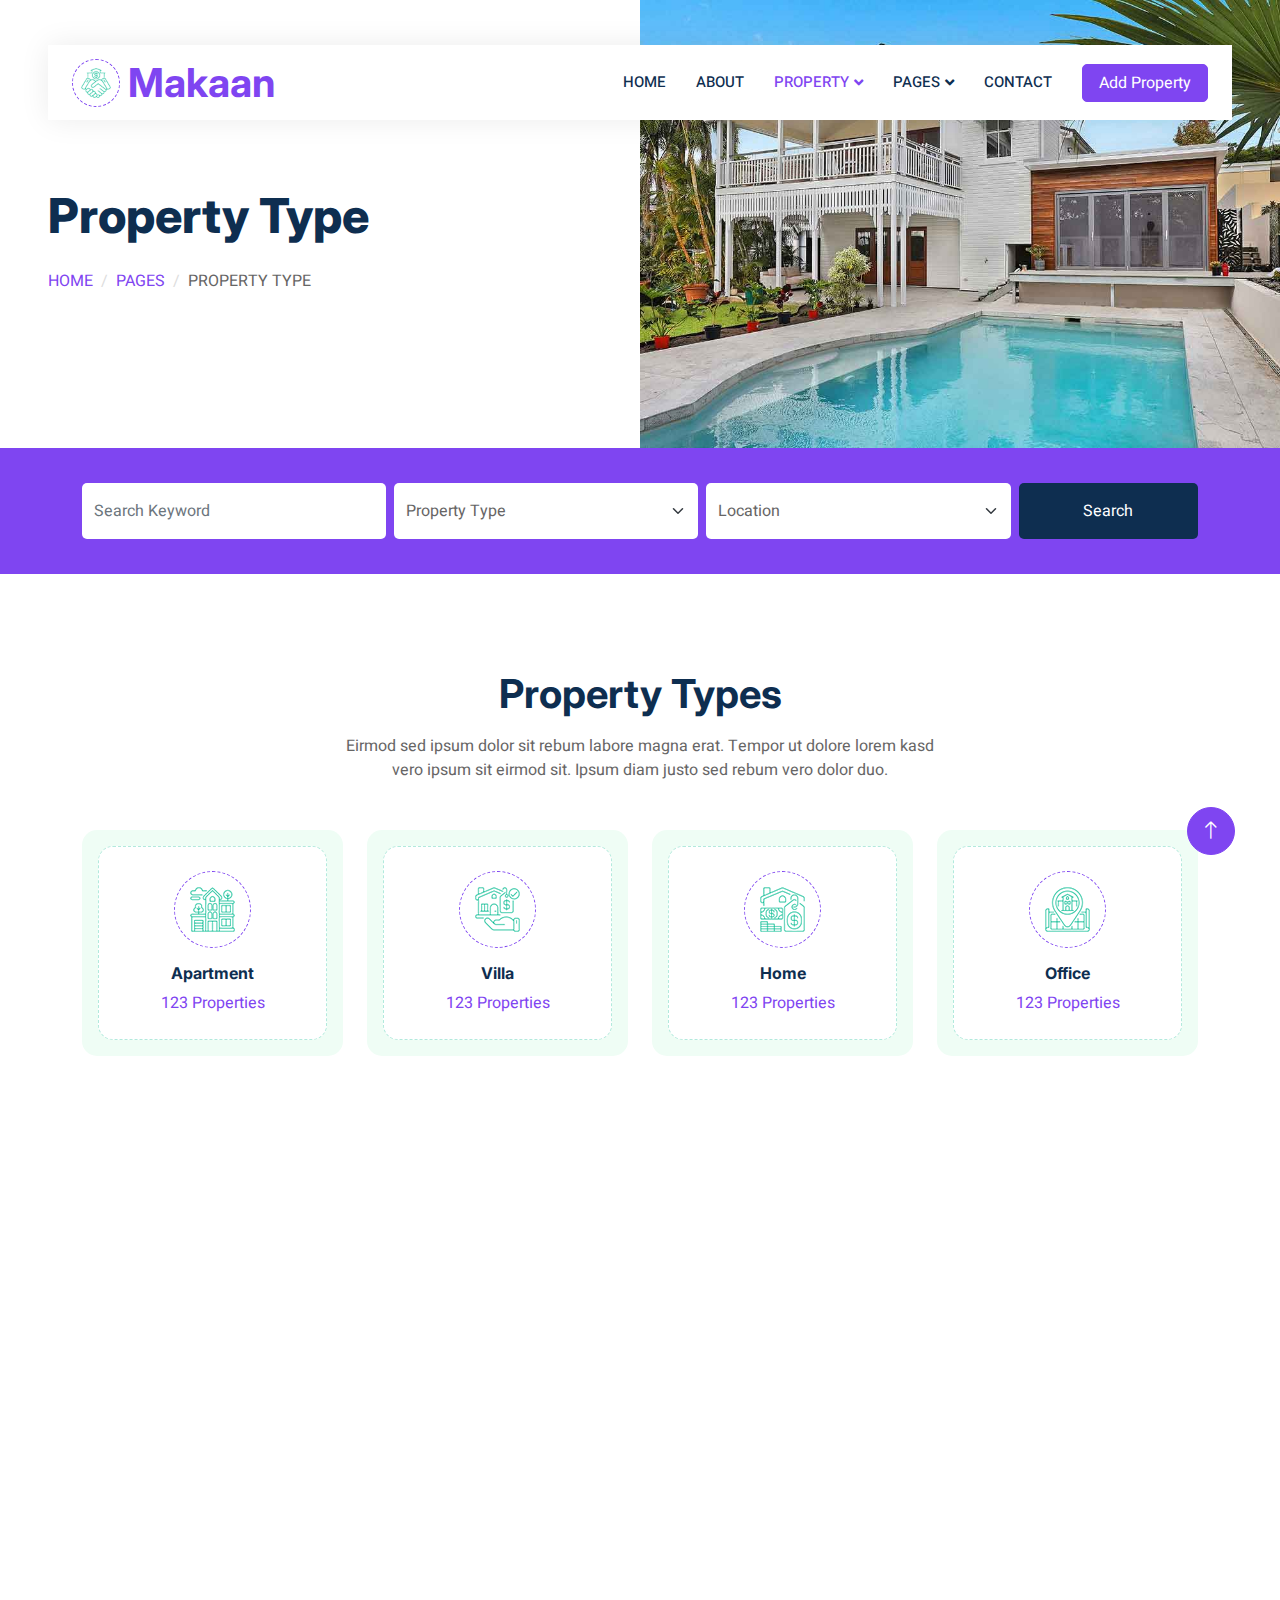
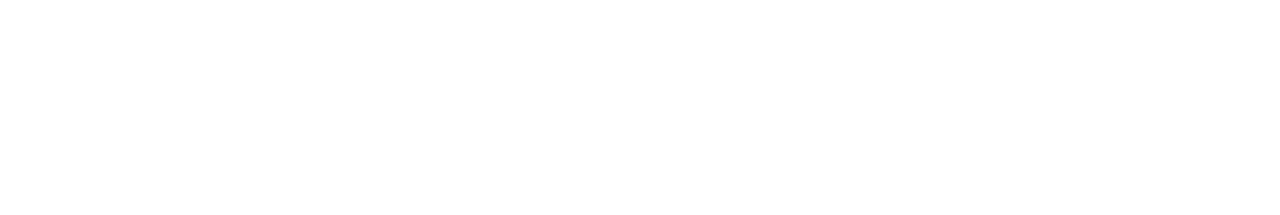
<file: property-type.html>
<!DOCTYPE html>
<html lang="en">

<head>
    <meta charset="utf-8">
    <title>Makaan - Real Estate HTML Template</title>
    <meta content="width=device-width, initial-scale=1.0" name="viewport">
    <meta content="" name="keywords">
    <meta content="" name="description">

    <!-- Favicon -->
    <link href="img/favicon.ico" rel="icon">

    <!-- Google Web Fonts -->
    <link rel="preconnect" href="https://fonts.googleapis.com">
    <link rel="preconnect" href="https://fonts.gstatic.com" crossorigin>
    <link href="https://fonts.googleapis.com/css2?family=Heebo:wght@400;500;600&family=Inter:wght@700;800&display=swap" rel="stylesheet">
    
    <!-- Icon Font Stylesheet -->
    <link href="https://cdnjs.cloudflare.com/ajax/libs/font-awesome/5.10.0/css/all.min.css" rel="stylesheet">
    <link href="https://cdn.jsdelivr.net/npm/bootstrap-icons@1.4.1/font/bootstrap-icons.css" rel="stylesheet">

    <!-- Libraries Stylesheet -->
    <link href="lib/animate/animate.min.css" rel="stylesheet">
    <link href="lib/owlcarousel/assets/owl.carousel.min.css" rel="stylesheet">

    <!-- Customized Bootstrap Stylesheet -->
    <link href="css/bootstrap.min.css" rel="stylesheet">

    <!-- Template Stylesheet -->
    <link href="css/style.css" rel="stylesheet">
</head>

<body>
    <div class="container-xxl bg-white p-0">
        <!-- Spinner Start -->
        <div id="spinner" class="show bg-white position-fixed translate-middle w-100 vh-100 top-50 start-50 d-flex align-items-center justify-content-center">
            <div class="spinner-border text-primary" style="width: 3rem; height: 3rem;" role="status">
                <span class="sr-only">Loading...</span>
            </div>
        </div>
        <!-- Spinner End -->


        <!-- Navbar Start -->
        <div class="container-fluid nav-bar bg-transparent">
            <nav class="navbar navbar-expand-lg bg-white navbar-light py-0 px-4">
                <a href="index.html" class="navbar-brand d-flex align-items-center text-center">
                    <div class="icon p-2 me-2">
                        <img class="img-fluid" src="img/icon-deal.png" alt="Icon" style="width: 30px; height: 30px;">
                    </div>
                    <h1 class="m-0 text-primary">Makaan</h1>
                </a>
                <button type="button" class="navbar-toggler" data-bs-toggle="collapse" data-bs-target="#navbarCollapse">
                    <span class="navbar-toggler-icon"></span>
                </button>
                <div class="collapse navbar-collapse" id="navbarCollapse">
                    <div class="navbar-nav ms-auto">
                        <a href="index.html" class="nav-item nav-link">Home</a>
                        <a href="about.html" class="nav-item nav-link">About</a>
                        <div class="nav-item dropdown">
                            <a href="#" class="nav-link dropdown-toggle active" data-bs-toggle="dropdown">Property</a>
                            <div class="dropdown-menu rounded-0 m-0">
                                <a href="property-list.html" class="dropdown-item">Property List</a>
                                <a href="property-type.html" class="dropdown-item active">Property Type</a>
                                <a href="property-agent.html" class="dropdown-item">Property Agent</a>
                            </div>
                        </div>
                        <div class="nav-item dropdown">
                            <a href="#" class="nav-link dropdown-toggle" data-bs-toggle="dropdown">Pages</a>
                            <div class="dropdown-menu rounded-0 m-0">
                                <a href="testimonial.html" class="dropdown-item">Testimonial</a>
                                <a href="404.html" class="dropdown-item">404 Error</a>
                            </div>
                        </div>
                        <a href="contact.html" class="nav-item nav-link">Contact</a>
                    </div>
                    <a href="" class="btn btn-primary px-3 d-none d-lg-flex">Add Property</a>
                </div>
            </nav>
        </div>
        <!-- Navbar End -->


        <!-- Header Start -->
        <div class="container-fluid header bg-white p-0">
            <div class="row g-0 align-items-center flex-column-reverse flex-md-row">
                <div class="col-md-6 p-5 mt-lg-5">
                    <h1 class="display-5 animated fadeIn mb-4">Property Type</h1> 
                        <nav aria-label="breadcrumb animated fadeIn">
                        <ol class="breadcrumb text-uppercase">
                            <li class="breadcrumb-item"><a href="#">Home</a></li>
                            <li class="breadcrumb-item"><a href="#">Pages</a></li>
                            <li class="breadcrumb-item text-body active" aria-current="page">Property Type</li>
                        </ol>
                    </nav>
                </div>
                <div class="col-md-6 animated fadeIn">
                    <img class="img-fluid" src="img/header.jpg" alt="">
                </div>
            </div>
        </div>
        <!-- Header End -->


        <!-- Search Start -->
        <div class="container-fluid bg-primary mb-5 wow fadeIn" data-wow-delay="0.1s" style="padding: 35px;">
            <div class="container">
                <div class="row g-2">
                    <div class="col-md-10">
                        <div class="row g-2">
                            <div class="col-md-4">
                                <input type="text" class="form-control border-0 py-3" placeholder="Search Keyword">
                            </div>
                            <div class="col-md-4">
                                <select class="form-select border-0 py-3">
                                    <option selected>Property Type</option>
                                    <option value="1">Property Type 1</option>
                                    <option value="2">Property Type 2</option>
                                    <option value="3">Property Type 3</option>
                                </select>
                            </div>
                            <div class="col-md-4">
                                <select class="form-select border-0 py-3">
                                    <option selected>Location</option>
                                    <option value="1">Location 1</option>
                                    <option value="2">Location 2</option>
                                    <option value="3">Location 3</option>
                                </select>
                            </div>
                        </div>
                    </div>
                    <div class="col-md-2">
                        <button class="btn btn-dark border-0 w-100 py-3">Search</button>
                    </div>
                </div>
            </div>
        </div>
        <!-- Search End -->


        <!-- Category Start -->
        <div class="container-xxl py-5">
            <div class="container">
                <div class="text-center mx-auto mb-5 wow fadeInUp" data-wow-delay="0.1s" style="max-width: 600px;">
                    <h1 class="mb-3">Property Types</h1>
                    <p>Eirmod sed ipsum dolor sit rebum labore magna erat. Tempor ut dolore lorem kasd vero ipsum sit eirmod sit. Ipsum diam justo sed rebum vero dolor duo.</p>
                </div>
                <div class="row g-4">
                    <div class="col-lg-3 col-sm-6 wow fadeInUp" data-wow-delay="0.1s">
                        <a class="cat-item d-block bg-light text-center rounded p-3" href="">
                            <div class="rounded p-4">
                                <div class="icon mb-3">
                                    <img class="img-fluid" src="img/icon-apartment.png" alt="Icon">
                                </div>
                                <h6>Apartment</h6>
                                <span>123 Properties</span>
                            </div>
                        </a>
                    </div>
                    <div class="col-lg-3 col-sm-6 wow fadeInUp" data-wow-delay="0.3s">
                        <a class="cat-item d-block bg-light text-center rounded p-3" href="">
                            <div class="rounded p-4">
                                <div class="icon mb-3">
                                    <img class="img-fluid" src="img/icon-villa.png" alt="Icon">
                                </div>
                                <h6>Villa</h6>
                                <span>123 Properties</span>
                            </div>
                        </a>
                    </div>
                    <div class="col-lg-3 col-sm-6 wow fadeInUp" data-wow-delay="0.5s">
                        <a class="cat-item d-block bg-light text-center rounded p-3" href="">
                            <div class="rounded p-4">
                                <div class="icon mb-3">
                                    <img class="img-fluid" src="img/icon-house.png" alt="Icon">
                                </div>
                                <h6>Home</h6>
                                <span>123 Properties</span>
                            </div>
                        </a>
                    </div>
                    <div class="col-lg-3 col-sm-6 wow fadeInUp" data-wow-delay="0.7s">
                        <a class="cat-item d-block bg-light text-center rounded p-3" href="">
                            <div class="rounded p-4">
                                <div class="icon mb-3">
                                    <img class="img-fluid" src="img/icon-housing.png" alt="Icon">
                                </div>
                                <h6>Office</h6>
                                <span>123 Properties</span>
                            </div>
                        </a>
                    </div>
                    <div class="col-lg-3 col-sm-6 wow fadeInUp" data-wow-delay="0.1s">
                        <a class="cat-item d-block bg-light text-center rounded p-3" href="">
                            <div class="rounded p-4">
                                <div class="icon mb-3">
                                    <img class="img-fluid" src="img/icon-building.png" alt="Icon">
                                </div>
                                <h6>Building</h6>
                                <span>123 Properties</span>
                            </div>
                        </a>
                    </div>
                    <div class="col-lg-3 col-sm-6 wow fadeInUp" data-wow-delay="0.3s">
                        <a class="cat-item d-block bg-light text-center rounded p-3" href="">
                            <div class="rounded p-4">
                                <div class="icon mb-3">
                                    <img class="img-fluid" src="img/icon-neighborhood.png" alt="Icon">
                                </div>
                                <h6>Townhouse</h6>
                                <span>123 Properties</span>
                            </div>
                        </a>
                    </div>
                    <div class="col-lg-3 col-sm-6 wow fadeInUp" data-wow-delay="0.5s">
                        <a class="cat-item d-block bg-light text-center rounded p-3" href="">
                            <div class="rounded p-4">
                                <div class="icon mb-3">
                                    <img class="img-fluid" src="img/icon-condominium.png" alt="Icon">
                                </div>
                                <h6>Shop</h6>
                                <span>123 Properties</span>
                            </div>
                        </a>
                    </div>
                    <div class="col-lg-3 col-sm-6 wow fadeInUp" data-wow-delay="0.7s">
                        <a class="cat-item d-block bg-light text-center rounded p-3" href="">
                            <div class="rounded p-4">
                                <div class="icon mb-3">
                                    <img class="img-fluid" src="img/icon-luxury.png" alt="Icon">
                                </div>
                                <h6>Garage</h6>
                                <span>123 Properties</span>
                            </div>
                        </a>
                    </div>
                </div>
            </div>
        </div>
        <!-- Category End -->
        

        <!-- Footer Start -->
        <div class="container-fluid bg-dark text-white-50 footer pt-5 mt-5 wow fadeIn" data-wow-delay="0.1s">
            <div class="container py-5">
                <div class="row g-5">
                    <div class="col-lg-3 col-md-6">
                        <h5 class="text-white mb-4">Get In Touch</h5>
                        <p class="mb-2"><i class="fa fa-map-marker-alt me-3"></i>123 Street, New York, USA</p>
                        <p class="mb-2"><i class="fa fa-phone-alt me-3"></i>+012 345 67890</p>
                        <p class="mb-2"><i class="fa fa-envelope me-3"></i>info@example.com</p>
                        <div class="d-flex pt-2">
                            <a class="btn btn-outline-light btn-social" href=""><i class="fab fa-twitter"></i></a>
                            <a class="btn btn-outline-light btn-social" href=""><i class="fab fa-facebook-f"></i></a>
                            <a class="btn btn-outline-light btn-social" href=""><i class="fab fa-youtube"></i></a>
                            <a class="btn btn-outline-light btn-social" href=""><i class="fab fa-linkedin-in"></i></a>
                        </div>
                    </div>
                    <div class="col-lg-3 col-md-6">
                        <h5 class="text-white mb-4">Quick Links</h5>
                        <a class="btn btn-link text-white-50" href="">About Us</a>
                        <a class="btn btn-link text-white-50" href="">Contact Us</a>
                        <a class="btn btn-link text-white-50" href="">Our Services</a>
                        <a class="btn btn-link text-white-50" href="">Privacy Policy</a>
                        <a class="btn btn-link text-white-50" href="">Terms & Condition</a>
                    </div>
                    <div class="col-lg-3 col-md-6">
                        <h5 class="text-white mb-4">Photo Gallery</h5>
                        <div class="row g-2 pt-2">
                            <div class="col-4">
                                <img class="img-fluid rounded bg-light p-1" src="img/property-1.jpg" alt="">
                            </div>
                            <div class="col-4">
                                <img class="img-fluid rounded bg-light p-1" src="img/property-2.jpg" alt="">
                            </div>
                            <div class="col-4">
                                <img class="img-fluid rounded bg-light p-1" src="img/property-3.jpg" alt="">
                            </div>
                            <div class="col-4">
                                <img class="img-fluid rounded bg-light p-1" src="img/property-4.jpg" alt="">
                            </div>
                            <div class="col-4">
                                <img class="img-fluid rounded bg-light p-1" src="img/property-5.jpg" alt="">
                            </div>
                            <div class="col-4">
                                <img class="img-fluid rounded bg-light p-1" src="img/property-6.jpg" alt="">
                            </div>
                        </div>
                    </div>
                    <div class="col-lg-3 col-md-6">
                        <h5 class="text-white mb-4">Newsletter</h5>
                        <p>Dolor amet sit justo amet elitr clita ipsum elitr est.</p>
                        <div class="position-relative mx-auto" style="max-width: 400px;">
                            <input class="form-control bg-transparent w-100 py-3 ps-4 pe-5" type="text" placeholder="Your email">
                            <button type="button" class="btn btn-primary py-2 position-absolute top-0 end-0 mt-2 me-2">SignUp</button>
                        </div>
                    </div>
                </div>
            </div>
            <div class="container">
                <div class="copyright">
                    <div class="row">
                        <div class="col-md-6 text-center text-md-start mb-3 mb-md-0">
                            &copy; <a class="border-bottom" href="#">Your Site Name</a>, All Right Reserved. 
							
							<!--/*** This template is free as long as you keep the footer author’s credit link/attribution link/backlink. If you'd like to use the template without the footer author’s credit link/attribution link/backlink, you can purchase the Credit Removal License from "https://htmlcodex.com/credit-removal". Thank you for your support. ***/-->
							Designed By <a class="border-bottom" href="https://htmlcodex.com">HTML Codex</a>
                        </div>
                        <div class="col-md-6 text-center text-md-end">
                            <div class="footer-menu">
                                <a href="">Home</a>
                                <a href="">Cookies</a>
                                <a href="">Help</a>
                                <a href="">FQAs</a>
                            </div>
                        </div>
                    </div>
                </div>
            </div>
        </div>
        <!-- Footer End -->


        <!-- Back to Top -->
        <a href="#" class="btn btn-lg btn-primary btn-lg-square back-to-top"><i class="bi bi-arrow-up"></i></a>
    </div>

    <!-- JavaScript Libraries -->
    <script src="https://code.jquery.com/jquery-3.4.1.min.js"></script>
    <script src="https://cdn.jsdelivr.net/npm/bootstrap@5.0.0/dist/js/bootstrap.bundle.min.js"></script>
    <script src="lib/wow/wow.min.js"></script>
    <script src="lib/easing/easing.min.js"></script>
    <script src="lib/waypoints/waypoints.min.js"></script>
    <script src="lib/owlcarousel/owl.carousel.min.js"></script>

    <!-- Template Javascript -->
    <script src="js/main.js"></script>
</body>

</html>
</file>
<file: css/style.css>
/********** Template CSS **********/
:root {
    --primary: #7f45f1;
    --secondary: #FF6922;
    --light: #EFFDF5;
    --dark: #0E2E50;
}

.back-to-top {
    position: fixed;
    display: none;
    right: 45px;
    bottom: 45px;
    z-index: 99;
}


/*** Spinner ***/
#spinner {
    opacity: 0;
    visibility: hidden;
    transition: opacity .5s ease-out, visibility 0s linear .5s;
    z-index: 99999;
}

#spinner.show {
    transition: opacity .5s ease-out, visibility 0s linear 0s;
    visibility: visible;
    opacity: 1;
}


/*** Button ***/
.btn {
    transition: .5s;
}

.btn.btn-primary,
.btn.btn-secondary {
    color: #FFFFFF;
}

.btn-square {
    width: 38px;
    height: 38px;
}

.btn-sm-square {
    width: 32px;
    height: 32px;
}

.btn-lg-square {
    width: 48px;
    height: 48px;
}

.btn-square,
.btn-sm-square,
.btn-lg-square {
    padding: 0;
    display: flex;
    align-items: center;
    justify-content: center;
    font-weight: normal;
    border-radius: 50px;
}


/*** Navbar ***/
.nav-bar {
    position: relative;
    margin-top: 45px;
    padding: 0 3rem;
    transition: .5s;
    z-index: 9999;
}

.nav-bar.sticky-top {
    position: sticky;
    padding: 0;
    z-index: 9999;
}

.navbar {
    box-shadow: 0 0 30px rgba(0, 0, 0, .08);
}

.navbar .dropdown-toggle::after {
    border: none;
    content: "\f107";
    font-family: "Font Awesome 5 Free";
    font-weight: 900;
    vertical-align: middle;
    margin-left: 5px;
    transition: .5s;
}

.navbar .dropdown-toggle[aria-expanded=true]::after {
    transform: rotate(-180deg);
}

.navbar-light .navbar-nav .nav-link {
    margin-right: 30px;
    padding: 25px 0;
    color: #FFFFFF;
    font-size: 15px;
    text-transform: uppercase;
    outline: none;
}

.navbar-light .navbar-nav .nav-link:hover,
.navbar-light .navbar-nav .nav-link.active {
    color: var(--primary);
}

@media (max-width: 991.98px) {
    .nav-bar {
        margin: 0;
        padding: 0;
    }

    .navbar-light .navbar-nav .nav-link  {
        margin-right: 0;
        padding: 10px 0;
    }

    .navbar-light .navbar-nav {
        border-top: 1px solid #EEEEEE;
    }
}

.navbar-light .navbar-brand {
    height: 75px;
}

.navbar-light .navbar-nav .nav-link {
    color: var(--dark);
    font-weight: 500;
}

@media (min-width: 992px) {
    .navbar .nav-item .dropdown-menu {
        display: block;
        top: 100%;
        margin-top: 0;
        transform: rotateX(-75deg);
        transform-origin: 0% 0%;
        opacity: 0;
        visibility: hidden;
        transition: .5s;
        
    }

    .navbar .nav-item:hover .dropdown-menu {
        transform: rotateX(0deg);
        visibility: visible;
        transition: .5s;
        opacity: 1;
    }
}


/*** Header ***/
@media (min-width: 992px) {
    .header {
        margin-top: -120px;
    }
}

.header-carousel .owl-nav {
    position: absolute;
    top: 50%;
    left: -25px;
    transform: translateY(-50%);
    display: flex;
    flex-direction: column;
}

.header-carousel .owl-nav .owl-prev,
.header-carousel .owl-nav .owl-next {
    margin: 7px 0;
    width: 50px;
    height: 50px;
    display: flex;
    align-items: center;
    justify-content: center;
    color: #FFFFFF;
    background: var(--primary);
    border-radius: 40px;
    font-size: 20px;
    transition: .5s;
}

.header-carousel .owl-nav .owl-prev:hover,
.header-carousel .owl-nav .owl-next:hover {
    background: var(--dark);
}

@media (max-width: 768px) {
    .header-carousel .owl-nav {
        left: 25px;
    }
}

.breadcrumb-item + .breadcrumb-item::before {
    color: #DDDDDD;
}


/*** Icon ***/
.icon {
    padding: 15px;
    display: inline-flex;
    align-items: center;
    justify-content: center;
    background: #FFFFFF !important;
    border-radius: 50px;
    border: 1px dashed var(--primary) !important;
}


/*** About ***/
.about-img img {
    position: relative;
    z-index: 2;
}

.about-img::before {
    position: absolute;
    content: "";
    top: 0;
    left: -50%;
    width: 100%;
    height: 100%;
    background: var(--primary);
    transform: skew(20deg);
    z-index: 1;
}


/*** Category ***/
.cat-item div {
    background: #FFFFFF;
    border: 1px dashed rgba(0, 185, 142, .3);
    transition: .5s;
}

.cat-item:hover div {
    background: var(--primary);
    border-color: transparent;
}

.cat-item div * {
    transition: .5s;
}

.cat-item:hover div * {
    color: #FFFFFF !important;
}


/*** Property List ***/
.nav-pills .nav-item .btn {
    color: var(--dark);
}

.nav-pills .nav-item .btn:hover,
.nav-pills .nav-item .btn.active {
    color: #FFFFFF;
}

.property-item {
    box-shadow: 0 0 30px rgba(0, 0, 0, .08);
}

.property-item img {
    transition: .5s;
}

.property-item:hover img {
    transform: scale(1.1);
}

.property-item .border-top {
    border-top: 1px dashed rgba(0, 185, 142, .3) !important;
}

.property-item .border-end {
    border-right: 1px dashed rgba(0, 185, 142, .3) !important;
}


/*** Team ***/
.team-item {
    box-shadow: 0 0 30px rgba(0, 0, 0, .08);
    transition: .5s;
}

.team-item .btn {
    color: var(--primary);
    background: #FFFFFF;
    box-shadow: 0 0 30px rgba(0, 0, 0, .15);
}

.team-item .btn:hover {
    color: #FFFFFF;
    background: var(--primary);
}

.team-item:hover {
    border-color: var(--secondary) !important;
}

.team-item:hover .bg-primary {
    background: var(--secondary) !important;
}

.team-item:hover .bg-primary i {
    color: var(--secondary) !important;
}


/*** Testimonial ***/
.testimonial-carousel {
    padding-left: 1.5rem;
    padding-right: 1.5rem;
}

@media (min-width: 576px) {
    .testimonial-carousel {
        padding-left: 4rem;
        padding-right: 4rem;
    }
}

.testimonial-carousel .testimonial-item .border {
    border: 1px dashed rgba(0, 185, 142, .3) !important;
}

.testimonial-carousel .owl-nav {
    position: absolute;
    width: 100%;
    height: 40px;
    top: calc(50% - 20px);
    left: 0;
    display: flex;
    justify-content: space-between;
    z-index: 1;
}

.testimonial-carousel .owl-nav .owl-prev,
.testimonial-carousel .owl-nav .owl-next {
    position: relative;
    width: 40px;
    height: 40px;
    display: flex;
    align-items: center;
    justify-content: center;
    color: #FFFFFF;
    background: var(--primary);
    border-radius: 40px;
    font-size: 20px;
    transition: .5s;
}

.testimonial-carousel .owl-nav .owl-prev:hover,
.testimonial-carousel .owl-nav .owl-next:hover {
    background: var(--dark);
}


/*** Footer ***/
.footer .btn.btn-social {
    margin-right: 5px;
    width: 35px;
    height: 35px;
    display: flex;
    align-items: center;
    justify-content: center;
    color: var(--light);
    border: 1px solid rgba(255,255,255,0.5);
    border-radius: 35px;
    transition: .3s;
}

.footer .btn.btn-social:hover {
    color: var(--primary);
    border-color: var(--light);
}

.footer .btn.btn-link {
    display: block;
    margin-bottom: 5px;
    padding: 0;
    text-align: left;
    font-size: 15px;
    font-weight: normal;
    text-transform: capitalize;
    transition: .3s;
}

.footer .btn.btn-link::before {
    position: relative;
    content: "\f105";
    font-family: "Font Awesome 5 Free";
    font-weight: 900;
    margin-right: 10px;
}

.footer .btn.btn-link:hover {
    letter-spacing: 1px;
    box-shadow: none;
}

.footer .form-control {
    border-color: rgba(255,255,255,0.5);
}

.footer .copyright {
    padding: 25px 0;
    font-size: 15px;
    border-top: 1px solid rgba(256, 256, 256, .1);
}

.footer .copyright a {
    color: var(--light);
}

.footer .footer-menu a {
    margin-right: 15px;
    padding-right: 15px;
    border-right: 1px solid rgba(255, 255, 255, .1);
}

.footer .footer-menu a:last-child {
    margin-right: 0;
    padding-right: 0;
    border-right: none;
}

.custom-table-width {
    width: 95%;
    margin: 0 auto; /* Center the table */
}
</file>
